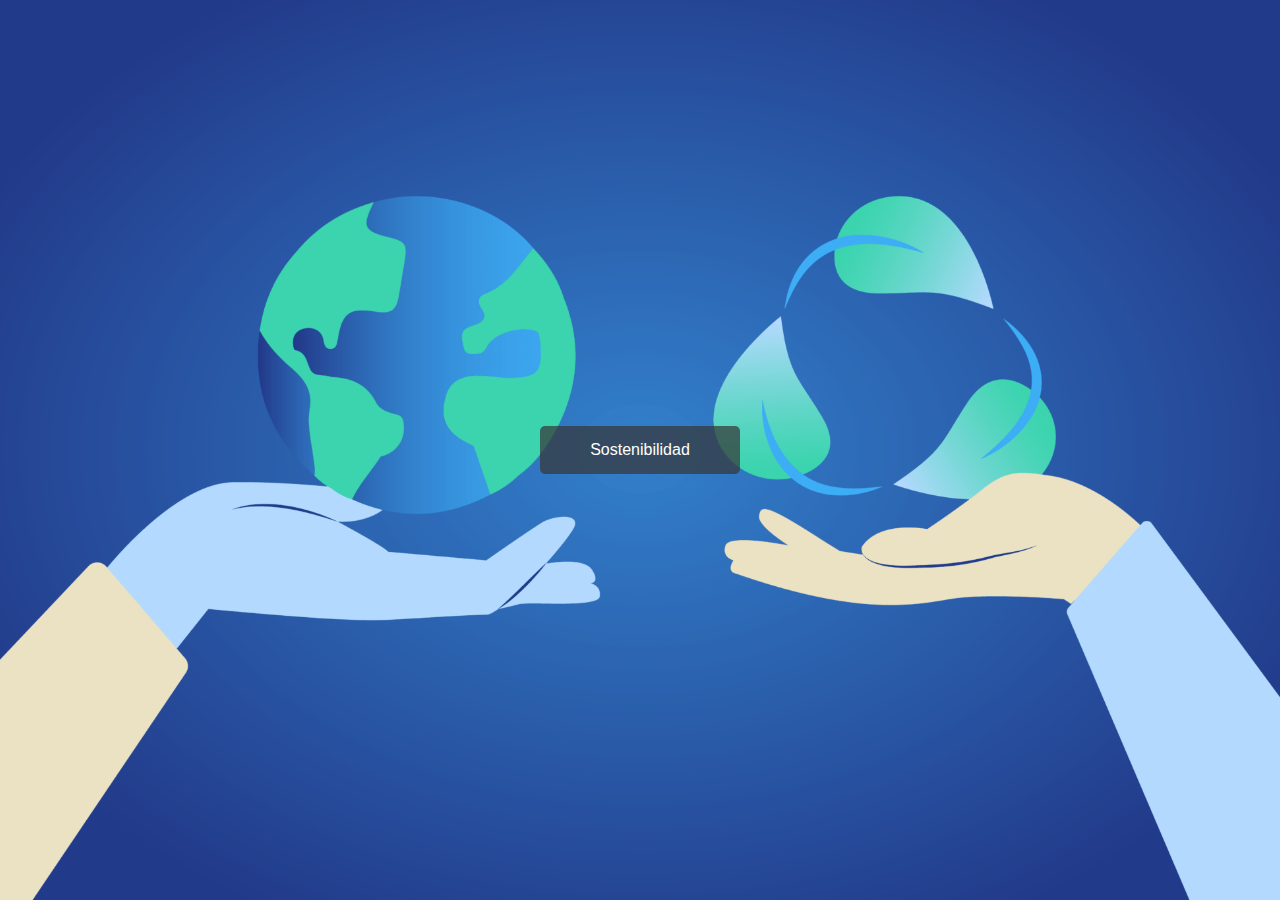
<file: index.html>
<!DOCTYPE html>
<html lang="es">
<head>
    <meta charset="UTF-8">
    <meta name="viewport" content="width=device-width, initial-scale=1.0">
    <title>Sostenibilidad</title>
    <link rel="stylesheet" href="./css/cssnuevo.css">
</head>
<body>
    <div class="container">
        <button onclick="window.location.href='sostenibilidad.html'">Sostenibilidad</button>
    </div>
</body>
</html>
</file>
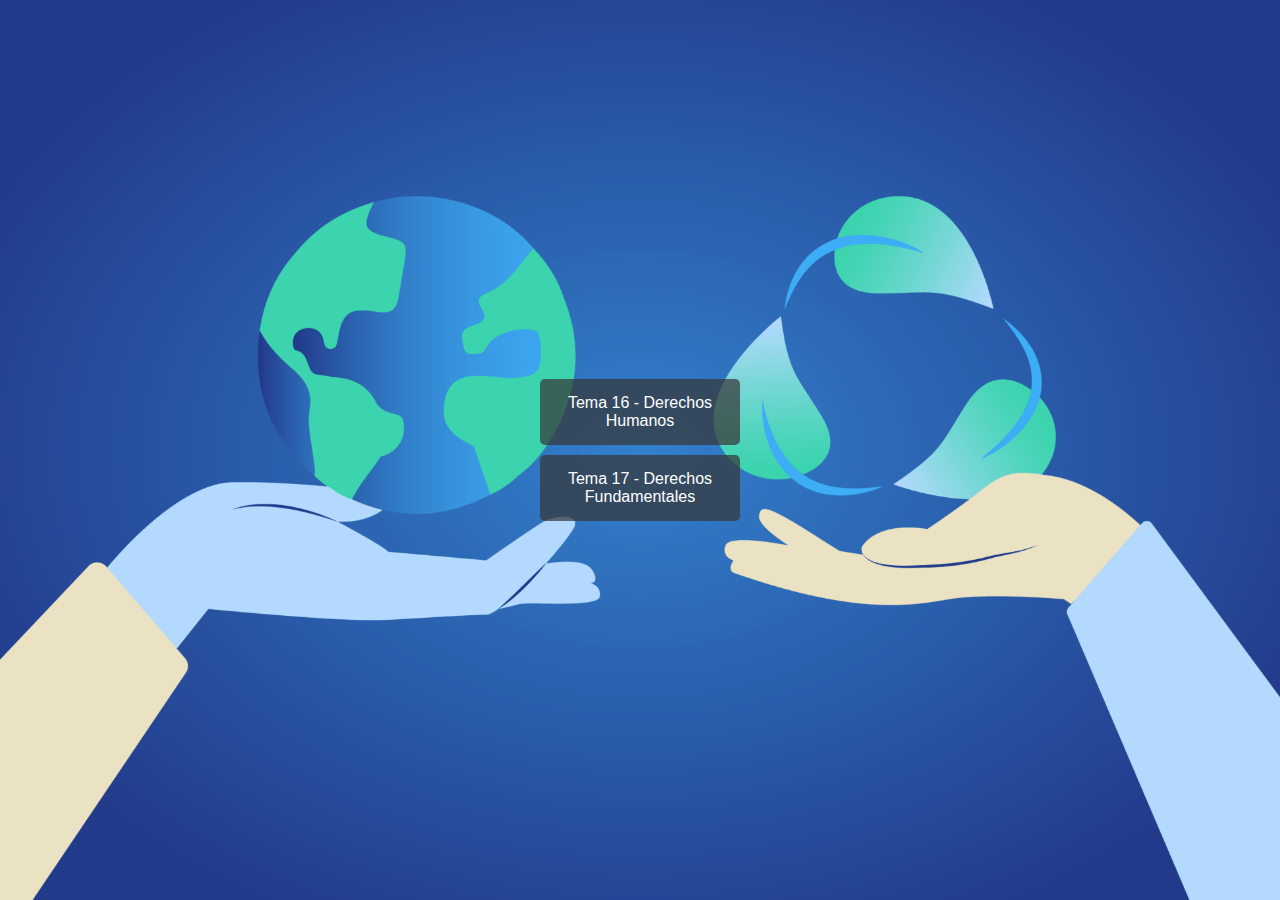
<file: fisiopatologia2.html>
<!DOCTYPE html>
<html lang="es">
<head>
    <meta charset="UTF-8">
    <meta name="viewport" content="width=device-width, initial-scale=1.0">
    <title>Fisiopatología</title>
    <link rel="stylesheet" href="./css/cssnuevo.css">
</head>
<body>
    <div class="container">
        <button onclick="window.location.href='tipotestalumnos10.html'">Tema 16 - Derechos Humanos</button>
        <button onclick="window.location.href='tipotestalumnos40.html'">Tema 17 - Derechos Fundamentales</button>        

    </div>
</body>
</html>
</file>
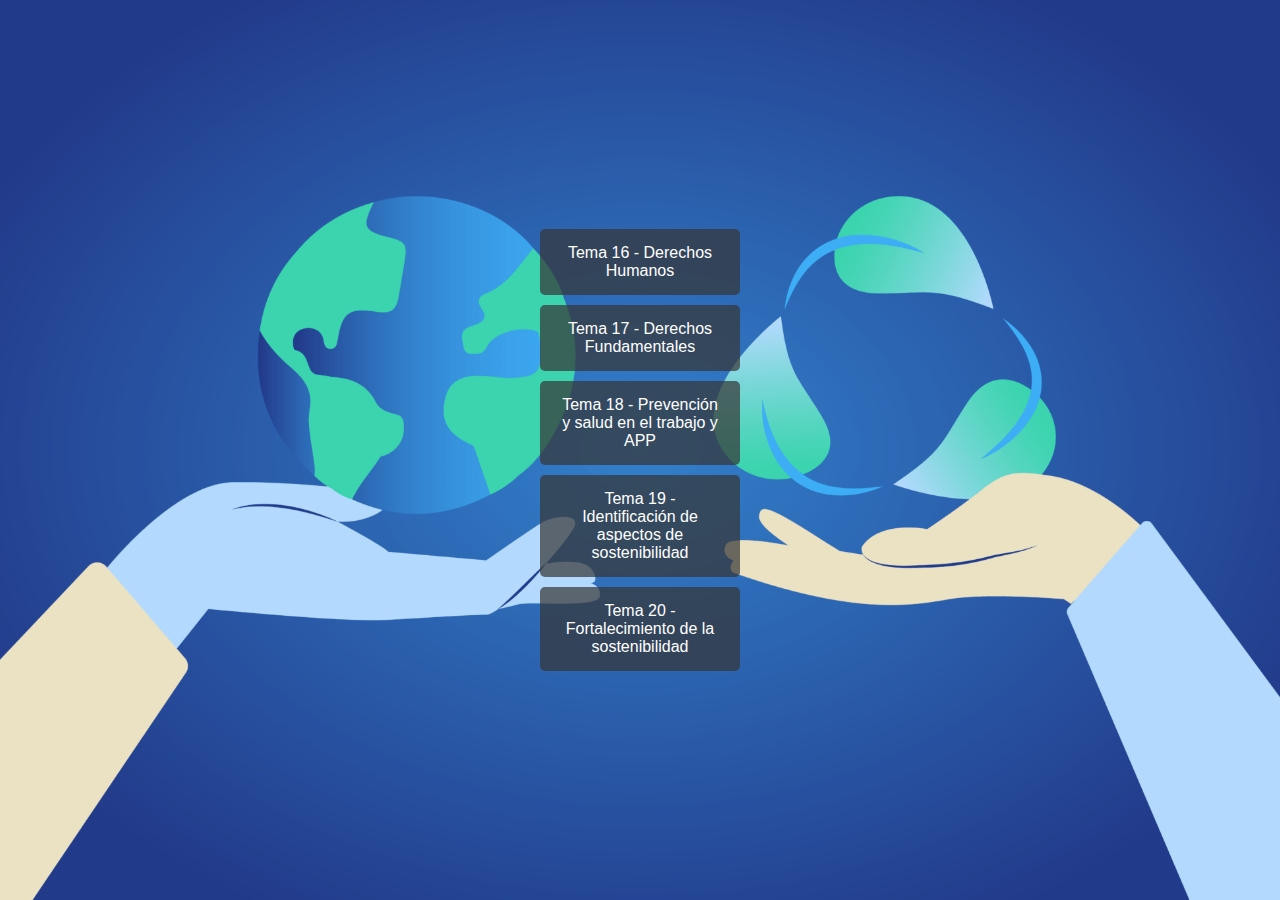
<file: sostenibilidad.html>
<!DOCTYPE html>
<html lang="es">
<head>
    <meta charset="UTF-8">
    <meta name="viewport" content="width=device-width, initial-scale=1.0">
    <title>Sostenibilidad</title>
    <link rel="stylesheet" href="./css/cssnuevo.css">
</head>
<body>
    <div class="container">
        <button onclick="window.location.href='T16.html'">Tema 16 - Derechos Humanos</button>
        <button onclick="window.location.href='T17.html'">Tema 17 - Derechos Fundamentales</button>        
        <button onclick="window.location.href='T18.html'">Tema 18 - Prevención y salud en el trabajo y APP</button> 
        <button onclick="window.location.href='T19.html'">Tema 19 - Identificación de aspectos de sostenibilidad</button> 
        <button onclick="window.location.href='T20.html'">Tema 20 - Fortalecimiento de la sostenibilidad</button> 

    </div>
</body>
</html>
</file>
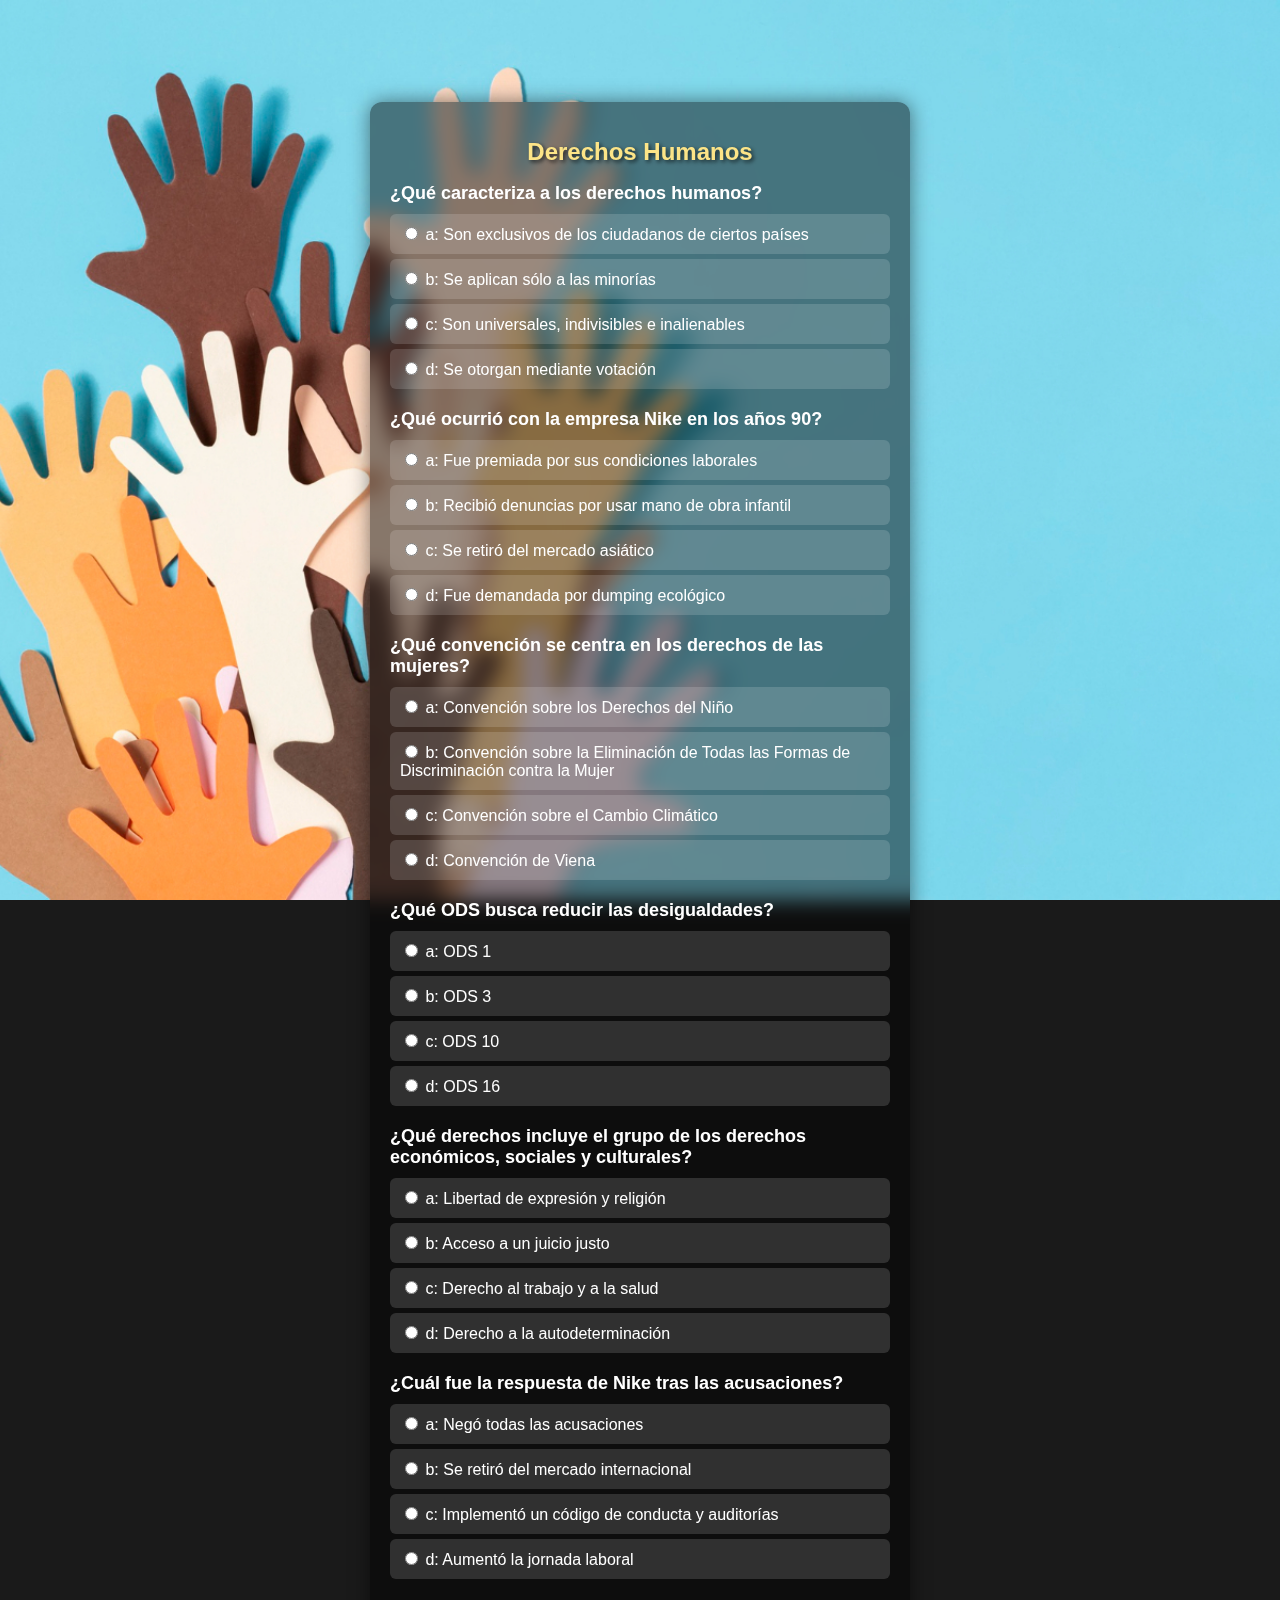
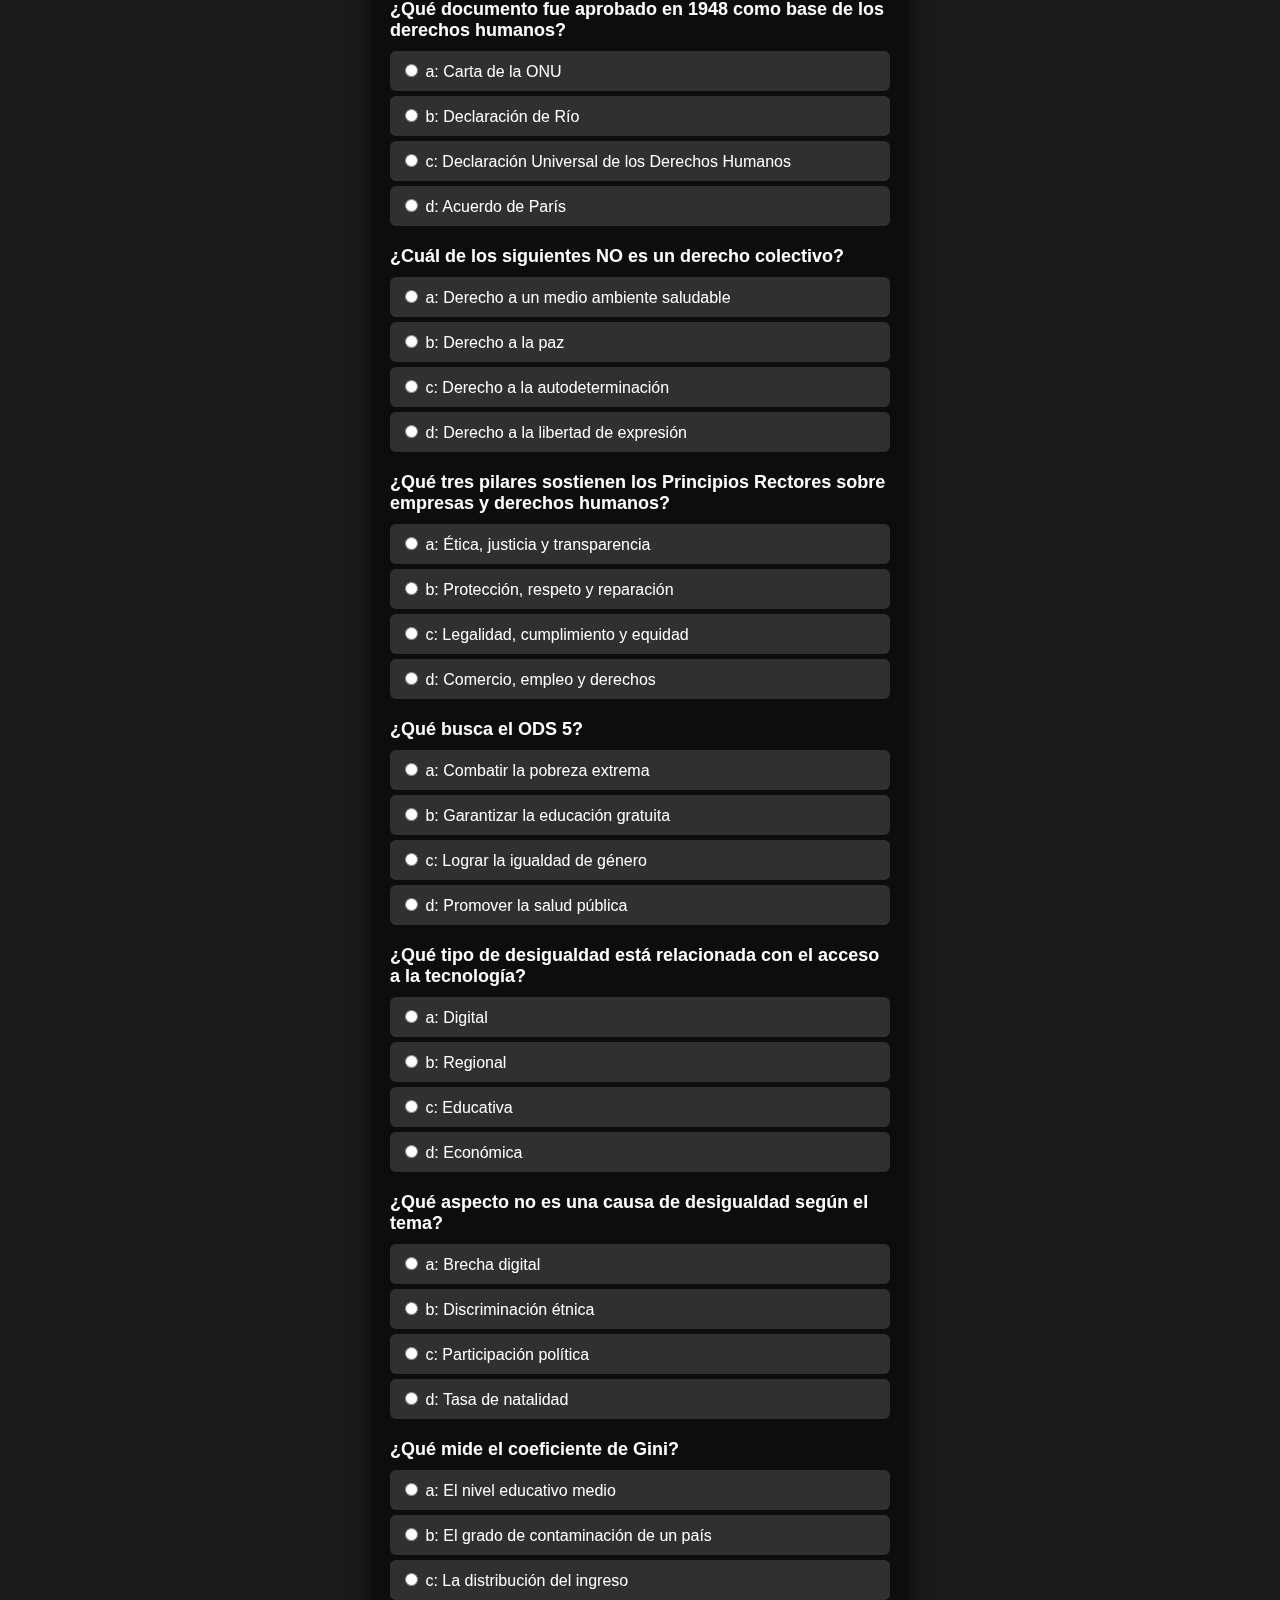
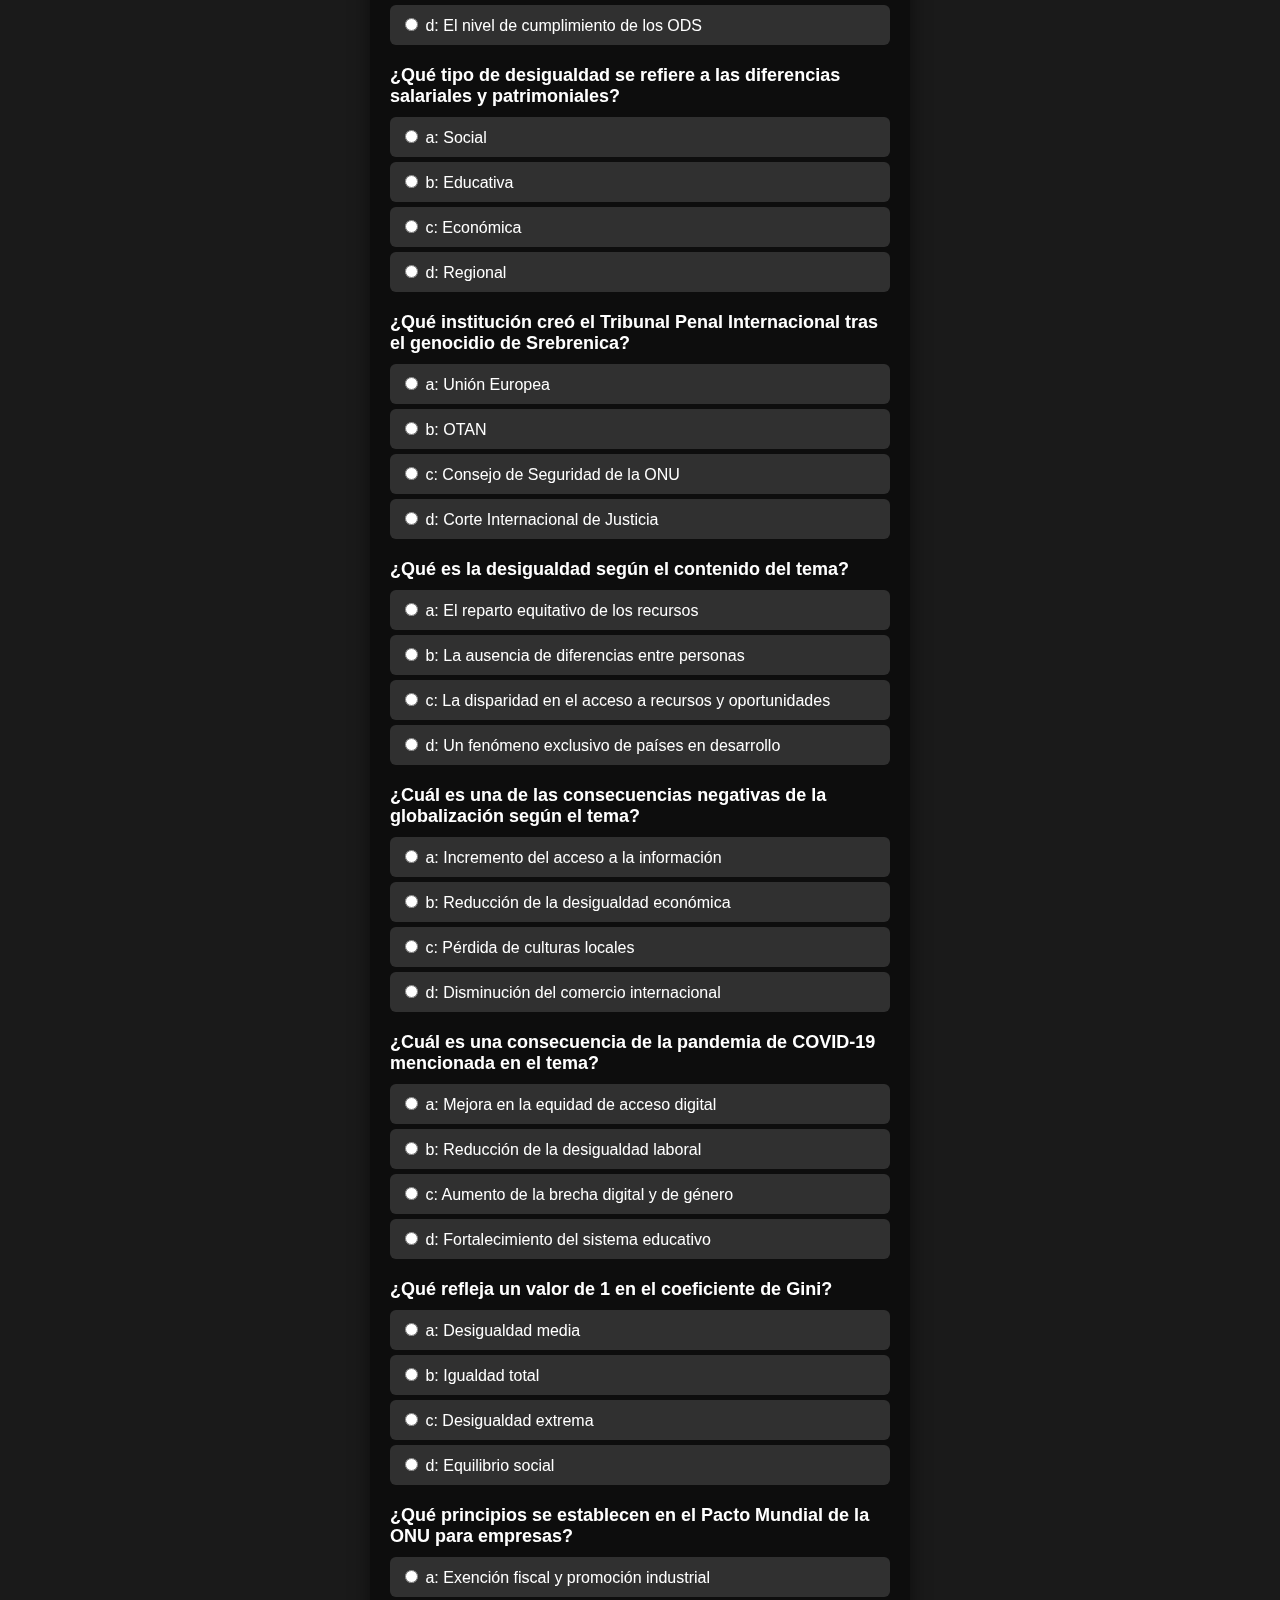
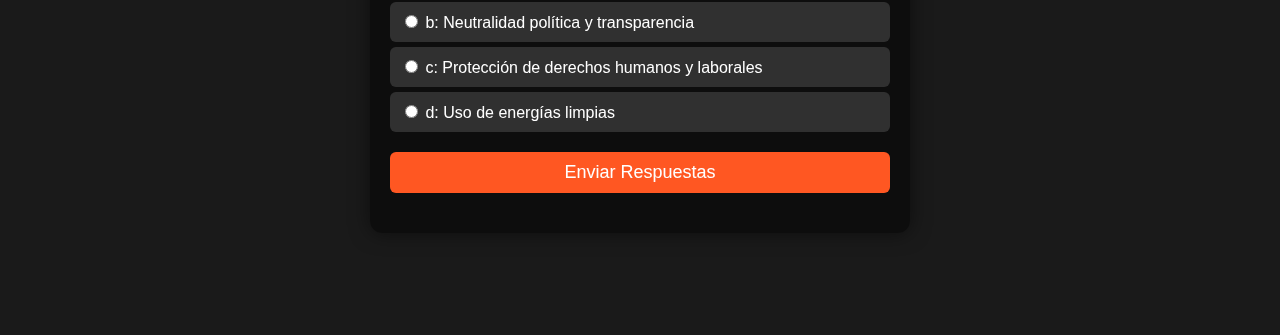
<file: T16.html>
<!DOCTYPE html>
<html lang="es">
<head>
    <meta charset="UTF-8">
    <meta name="viewport" content="width=device-width, initial-scale=1.0">
    <title>Derechos Humanos</title>
    <link rel="stylesheet" href="./css/stylesquizz.css">
</head>
<body>
    <div id="quiz-container">
        <h1>Derechos Humanos</h1>
        <div id="quiz"></div>
        <button id="submit">Enviar Respuestas</button>
        <div id="result" style="opacity: 0;"></div>
    </div>
    <script src="./js/T16.js"></script>
</body>
</html>
</file>
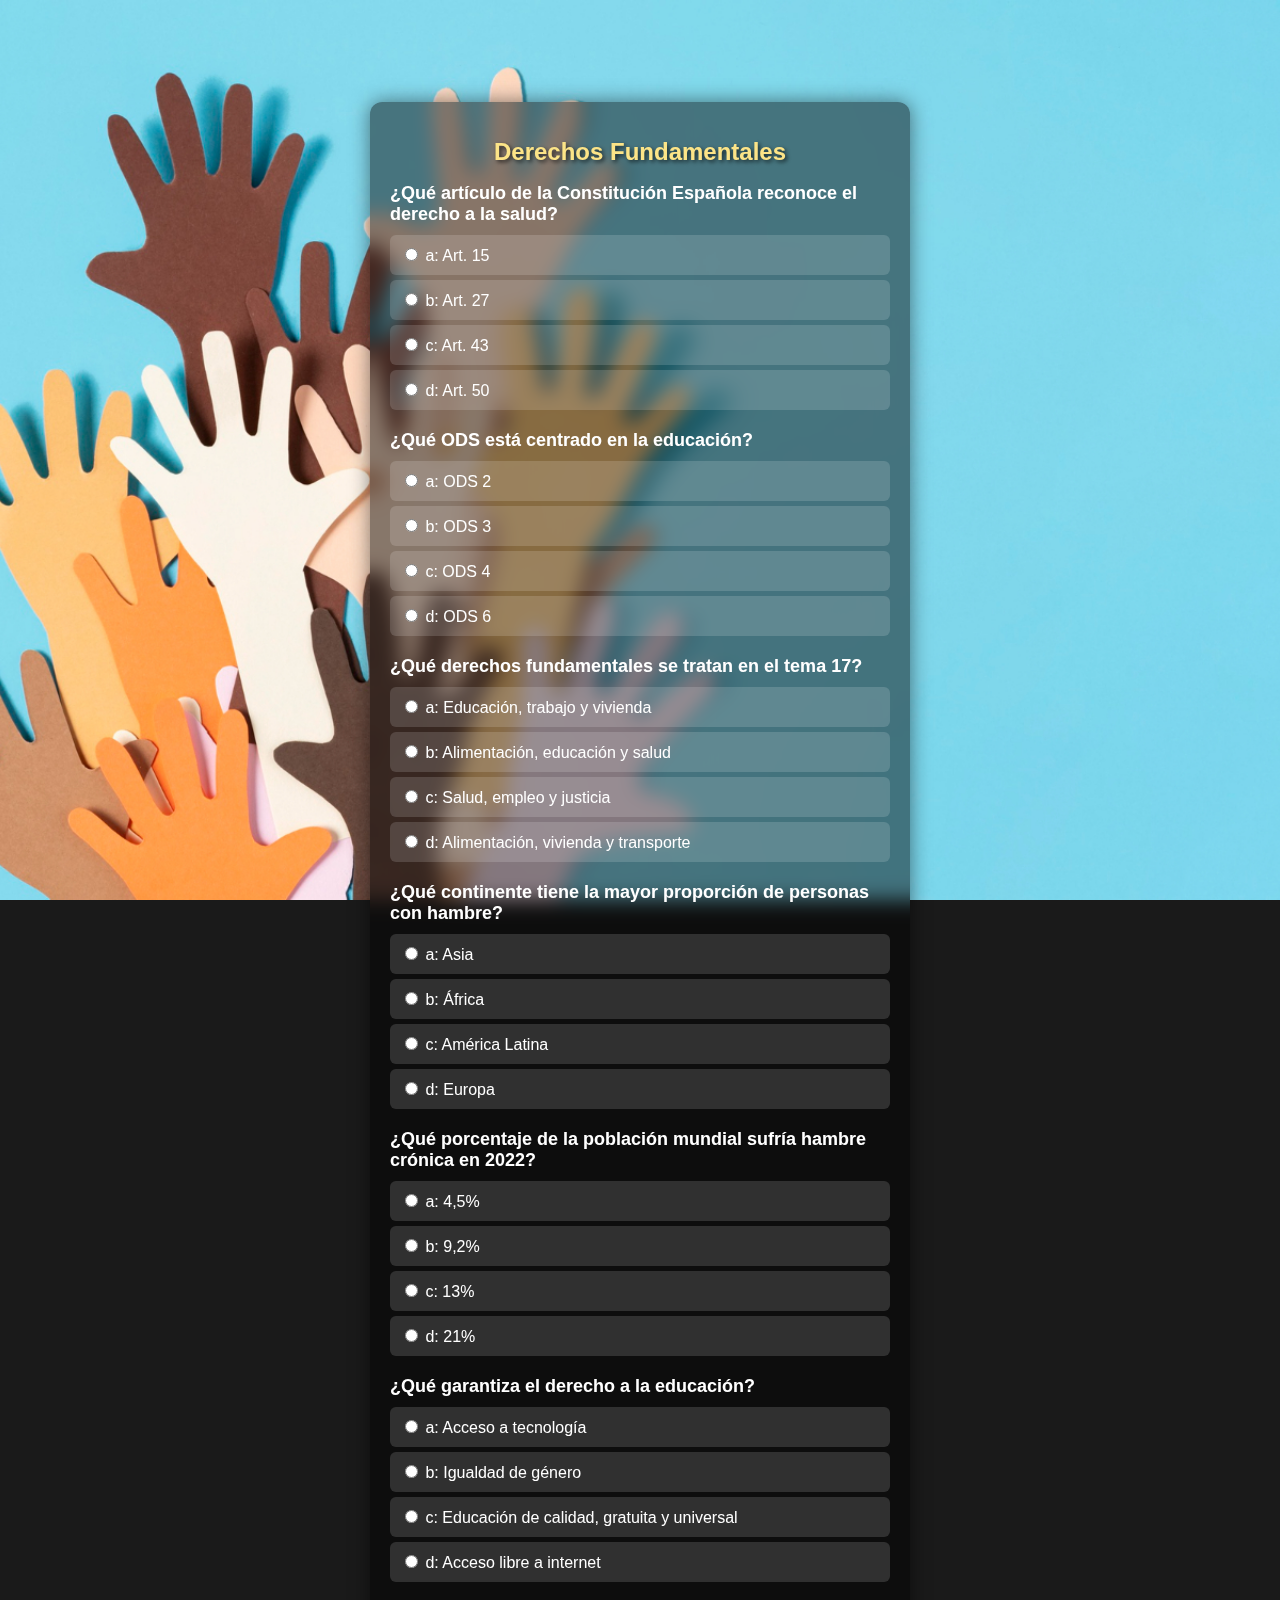
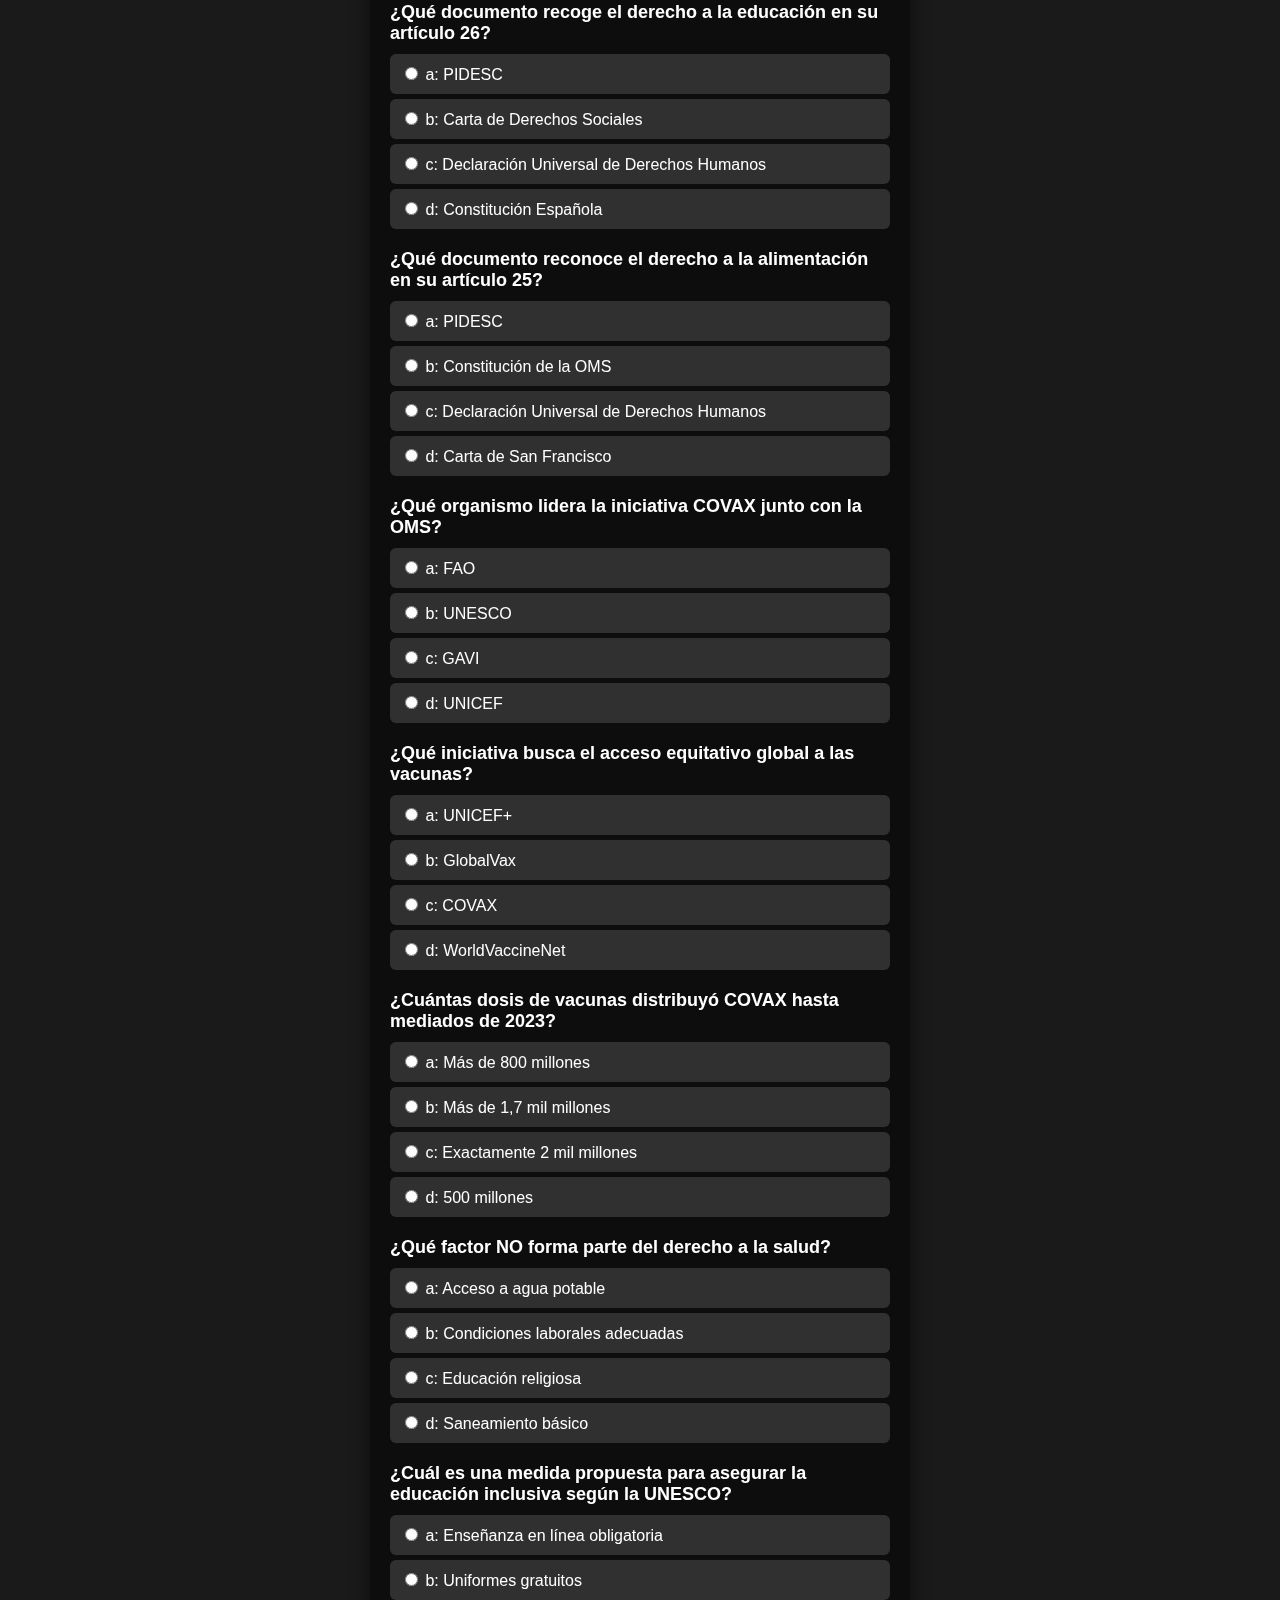
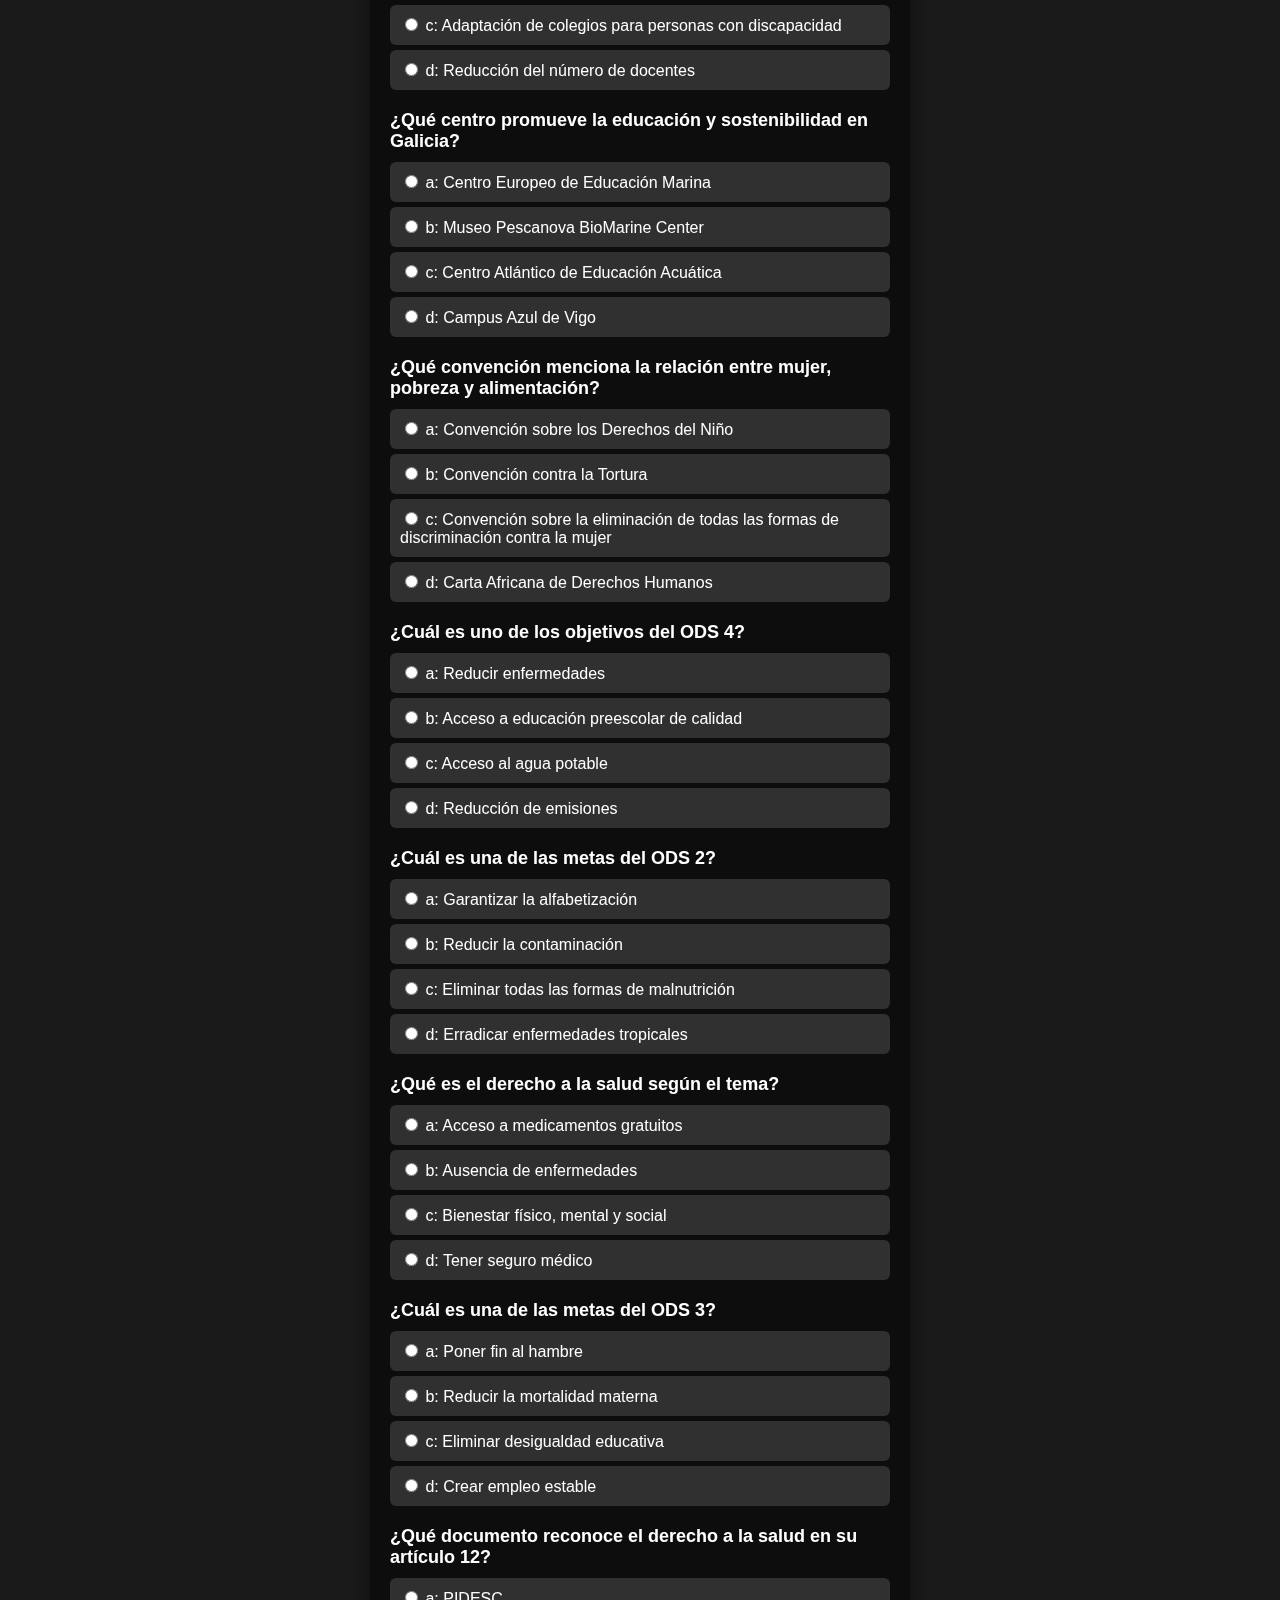
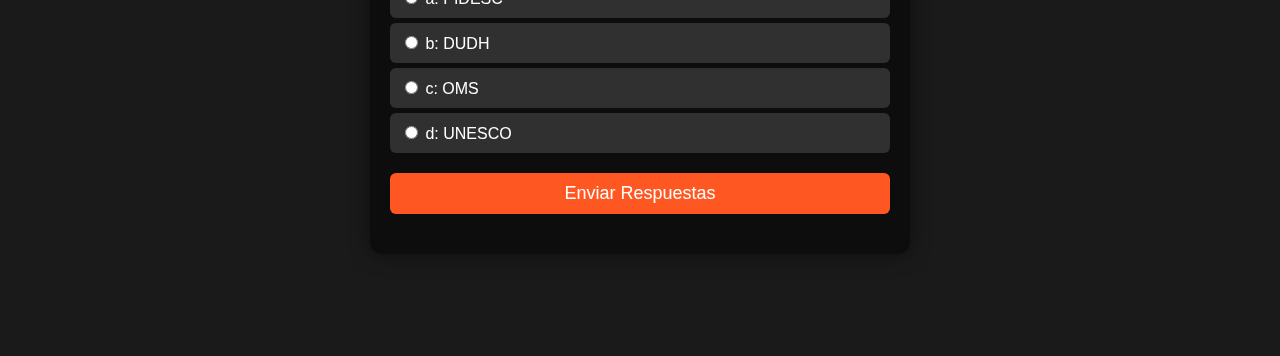
<file: T17.html>
<!DOCTYPE html>
<html lang="es">
<head>
    <meta charset="UTF-8">
    <meta name="viewport" content="width=device-width, initial-scale=1.0">
    <title>Derechos Fundamentales</title>
    <link rel="stylesheet" href="./css/stylesquizz.css">
</head>
<body>
    <div id="quiz-container">
        <h1>Derechos Fundamentales</h1>
        <div id="quiz"></div>
        <button id="submit">Enviar Respuestas</button>
        <div id="result" style="opacity: 0;"></div>
    </div>
    <script src="./js/T17.js"></script>
</body>
</html>
</file>
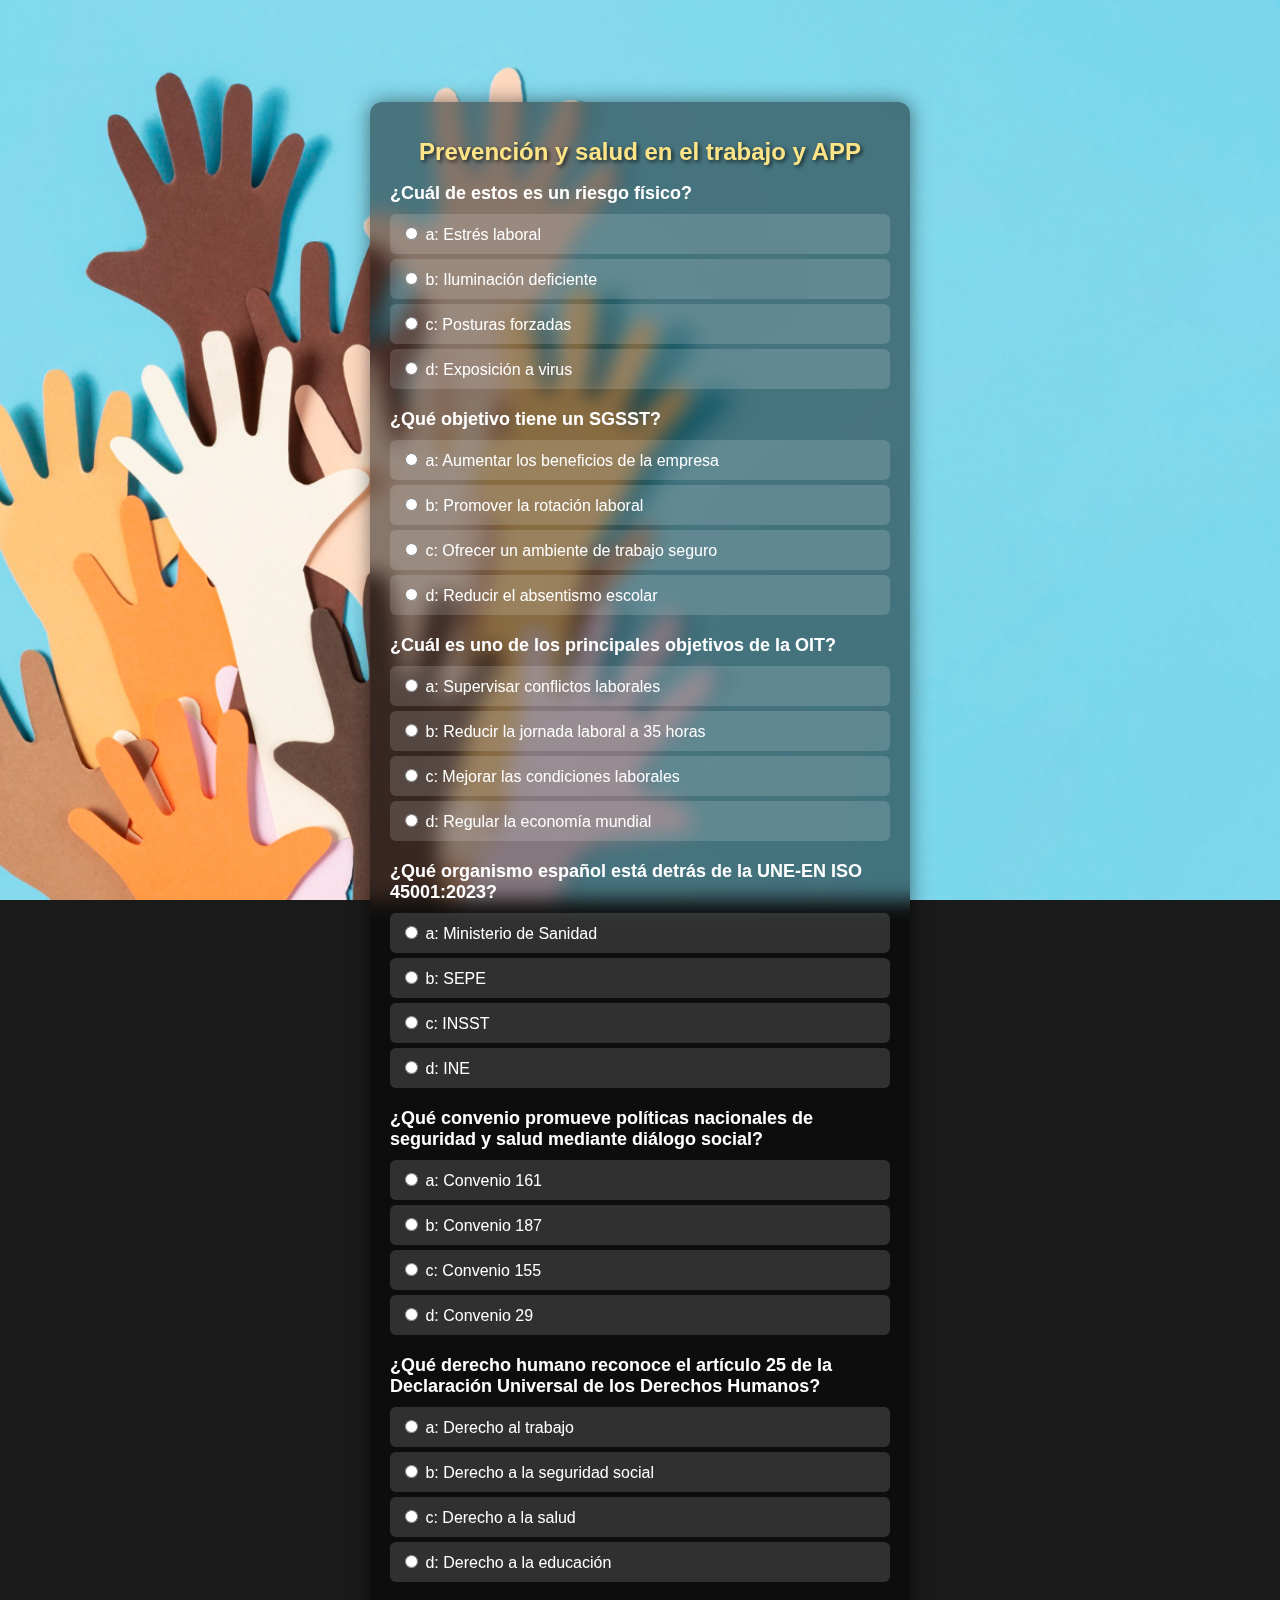
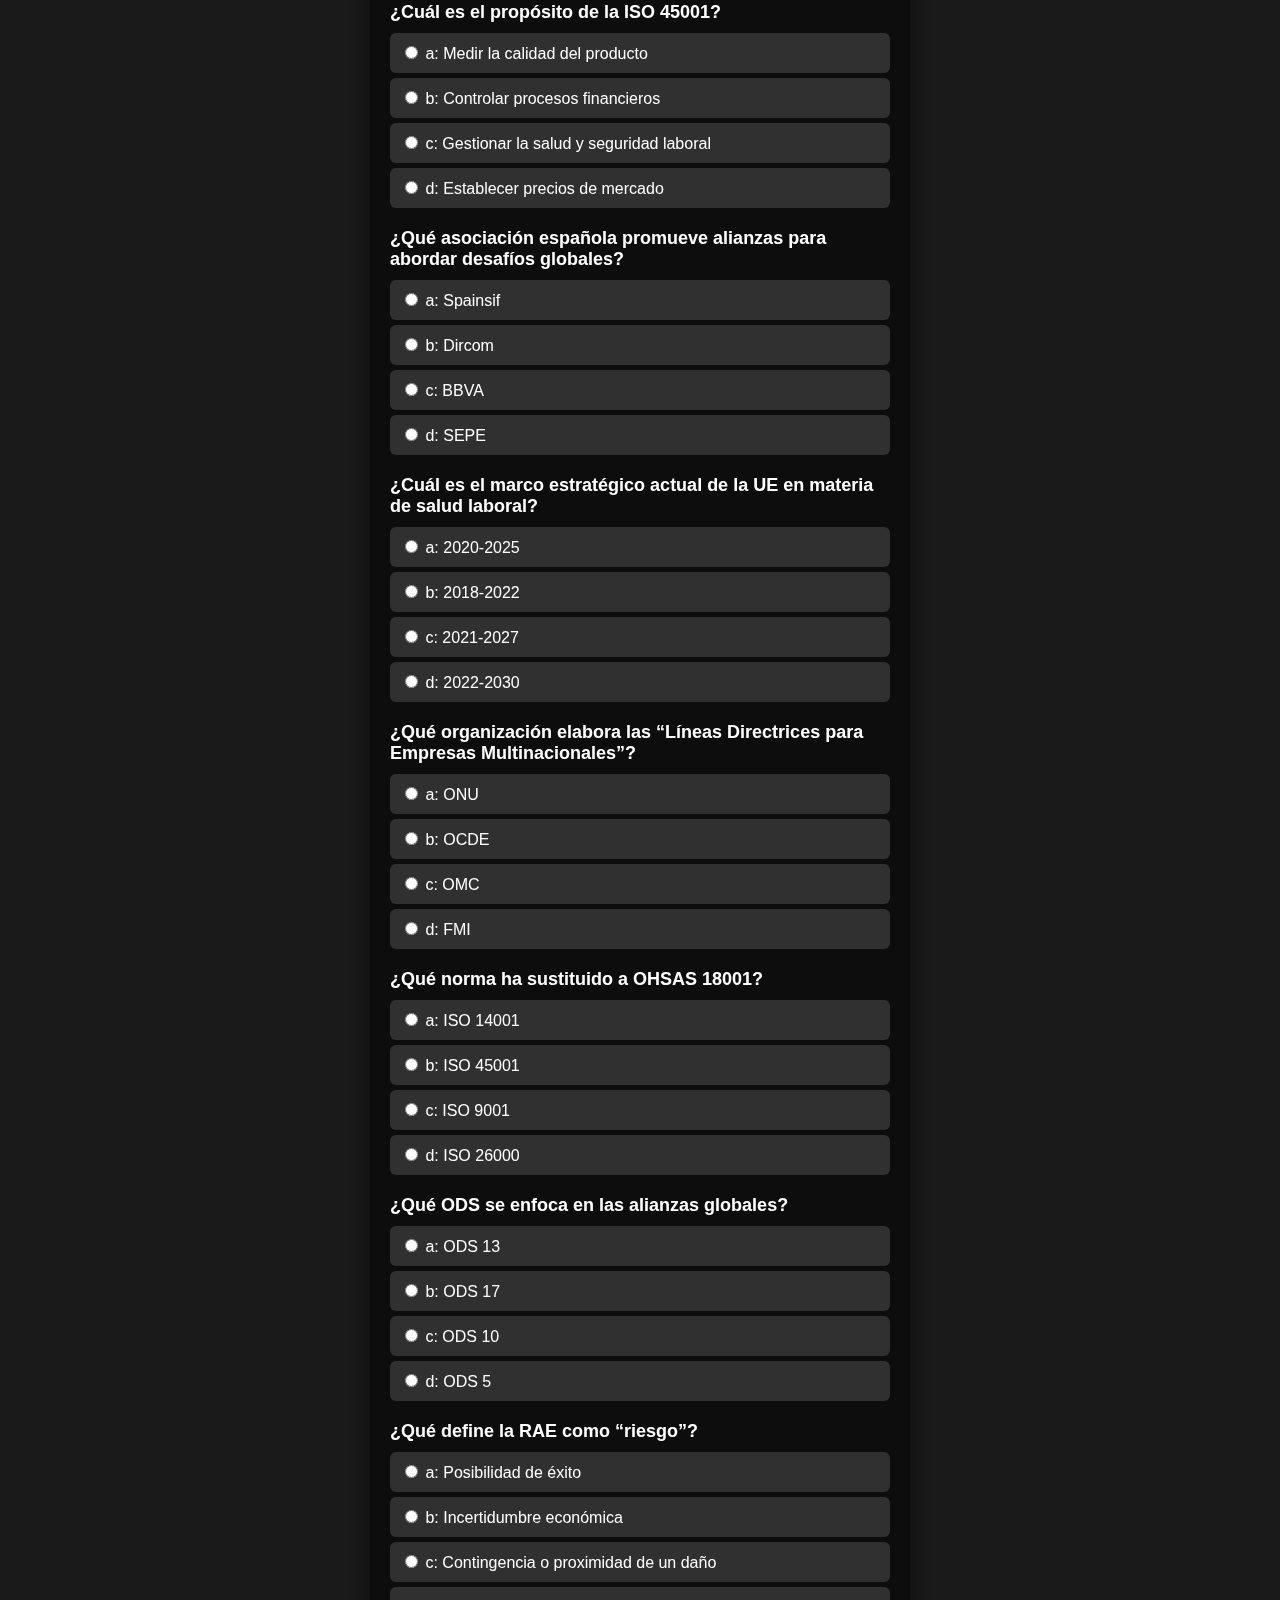
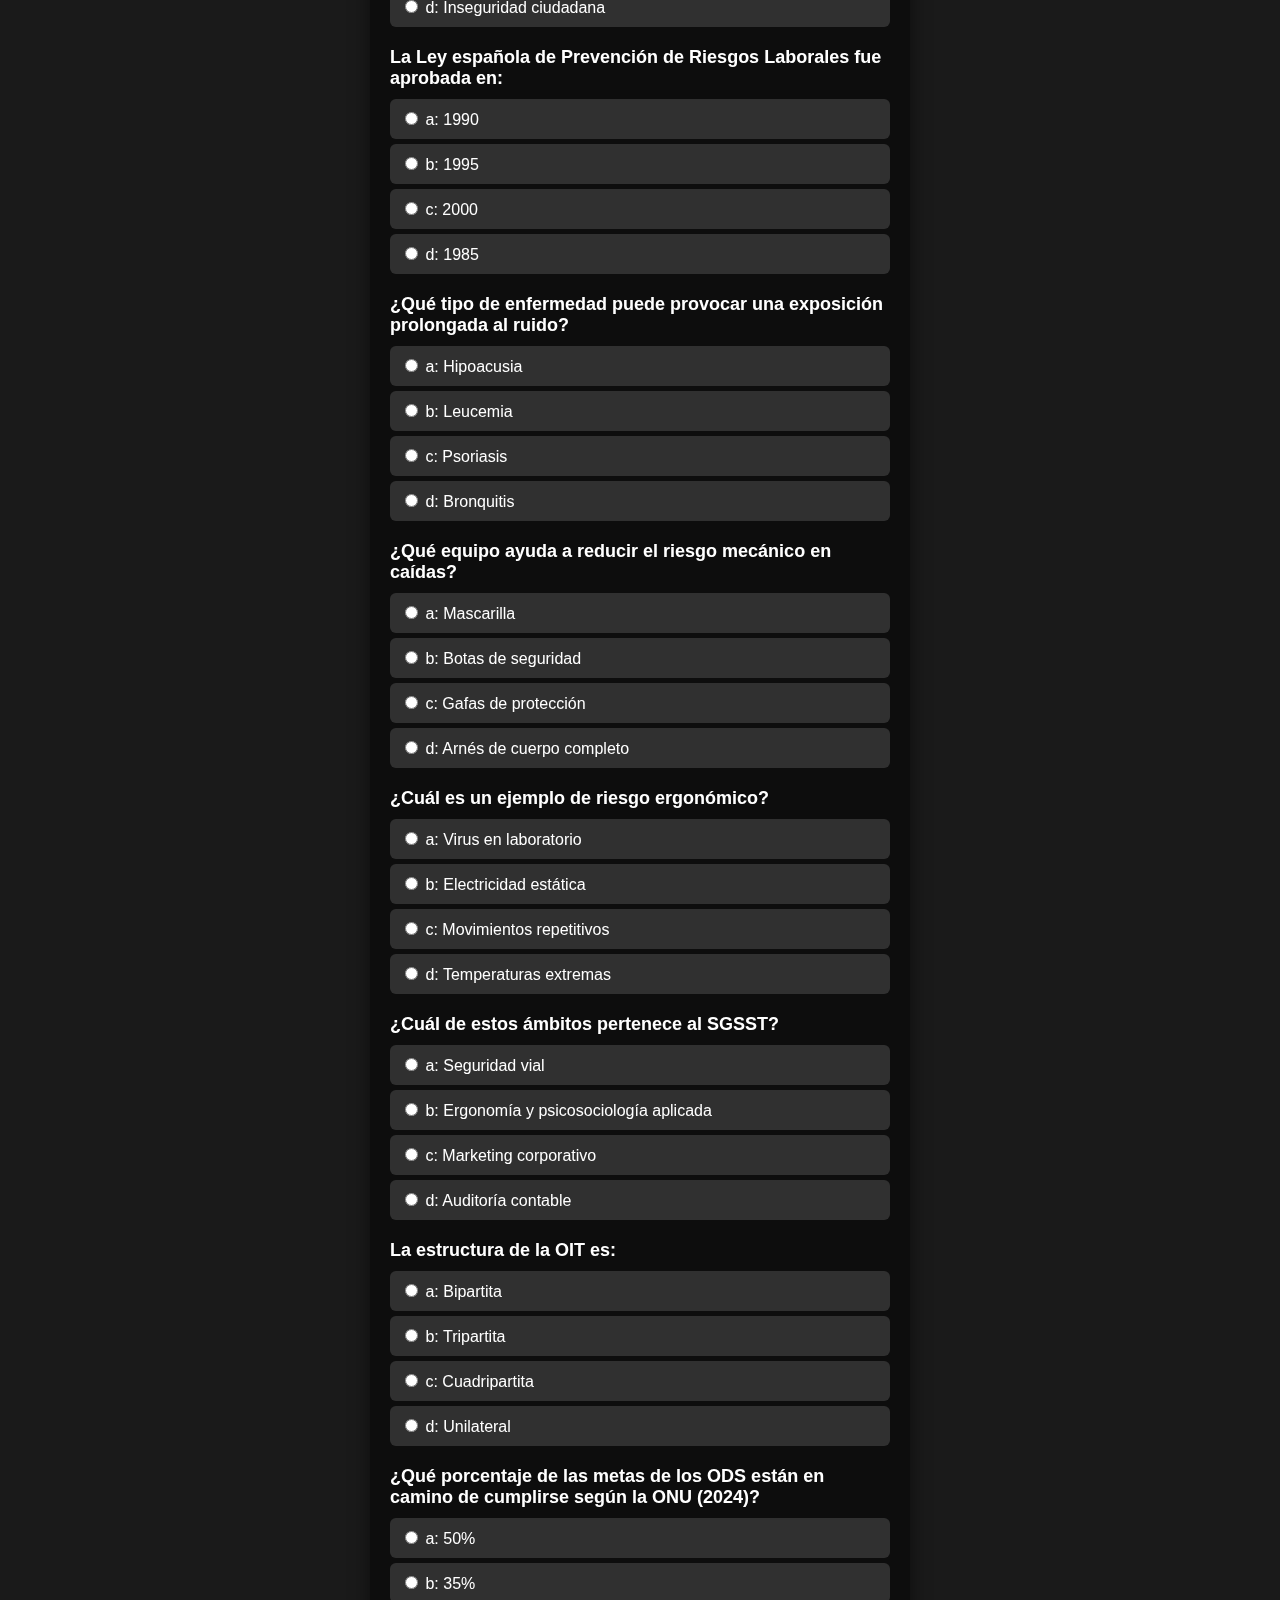
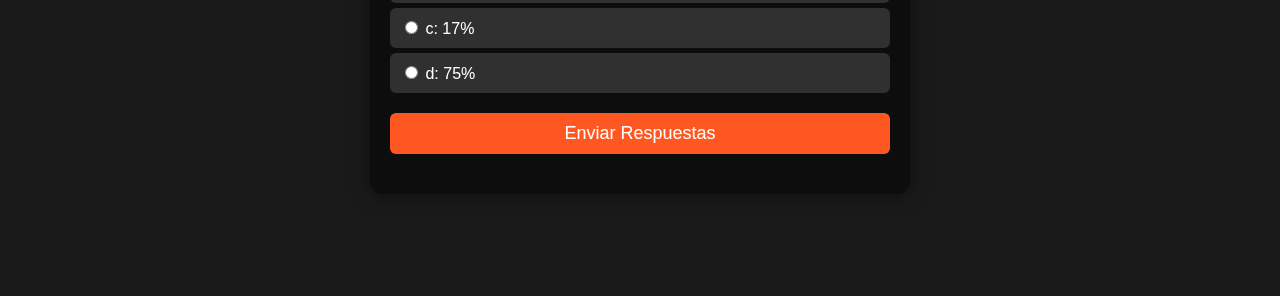
<file: T18.html>
<!DOCTYPE html>
<html lang="es">
<head>
    <meta charset="UTF-8">
    <meta name="viewport" content="width=device-width, initial-scale=1.0">
    <title>Derechos Fundamentales</title>
    <link rel="stylesheet" href="./css/stylesquizz.css">
</head>
<body>
    <div id="quiz-container">
        <h1>Prevención y salud en el trabajo y APP</h1>
        <div id="quiz"></div>
        <button id="submit">Enviar Respuestas</button>
        <div id="result" style="opacity: 0;"></div>
    </div>
    <script src="./js/T18.js"></script>
</body>
</html>
</file>
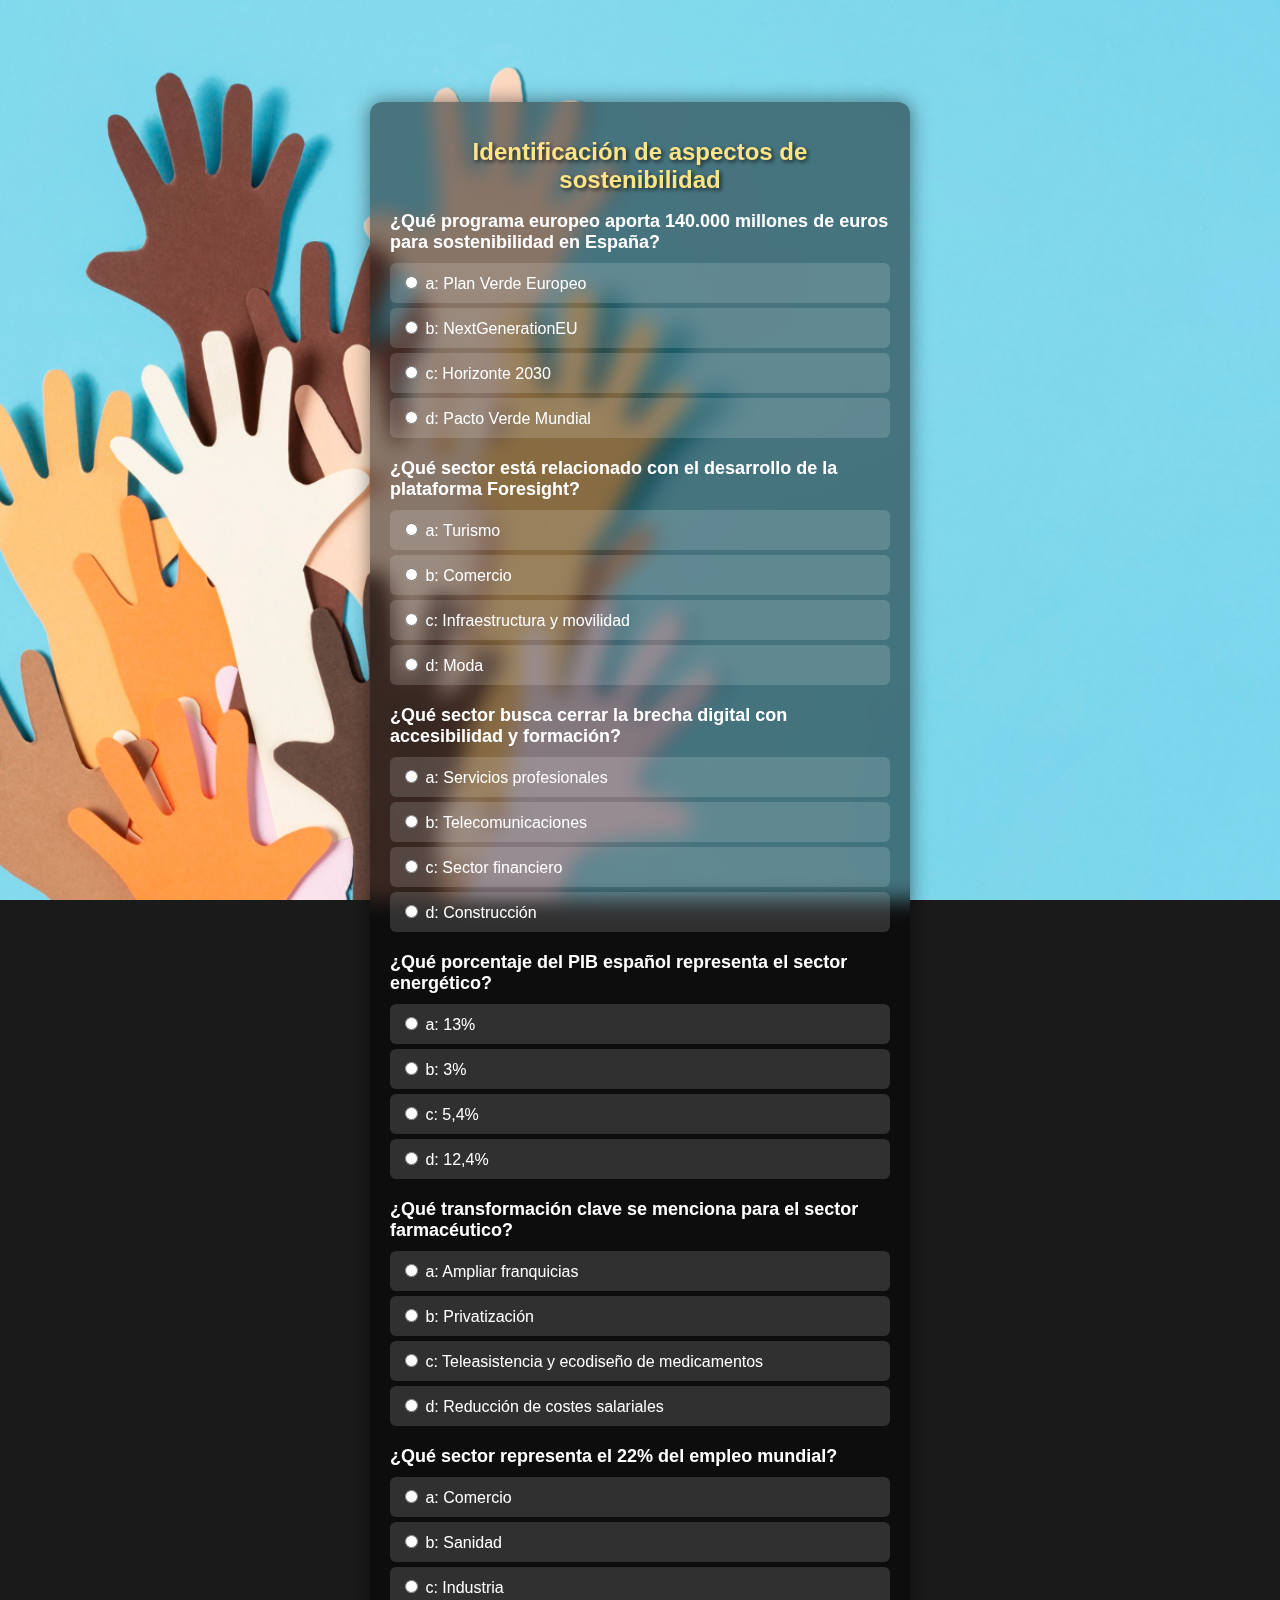
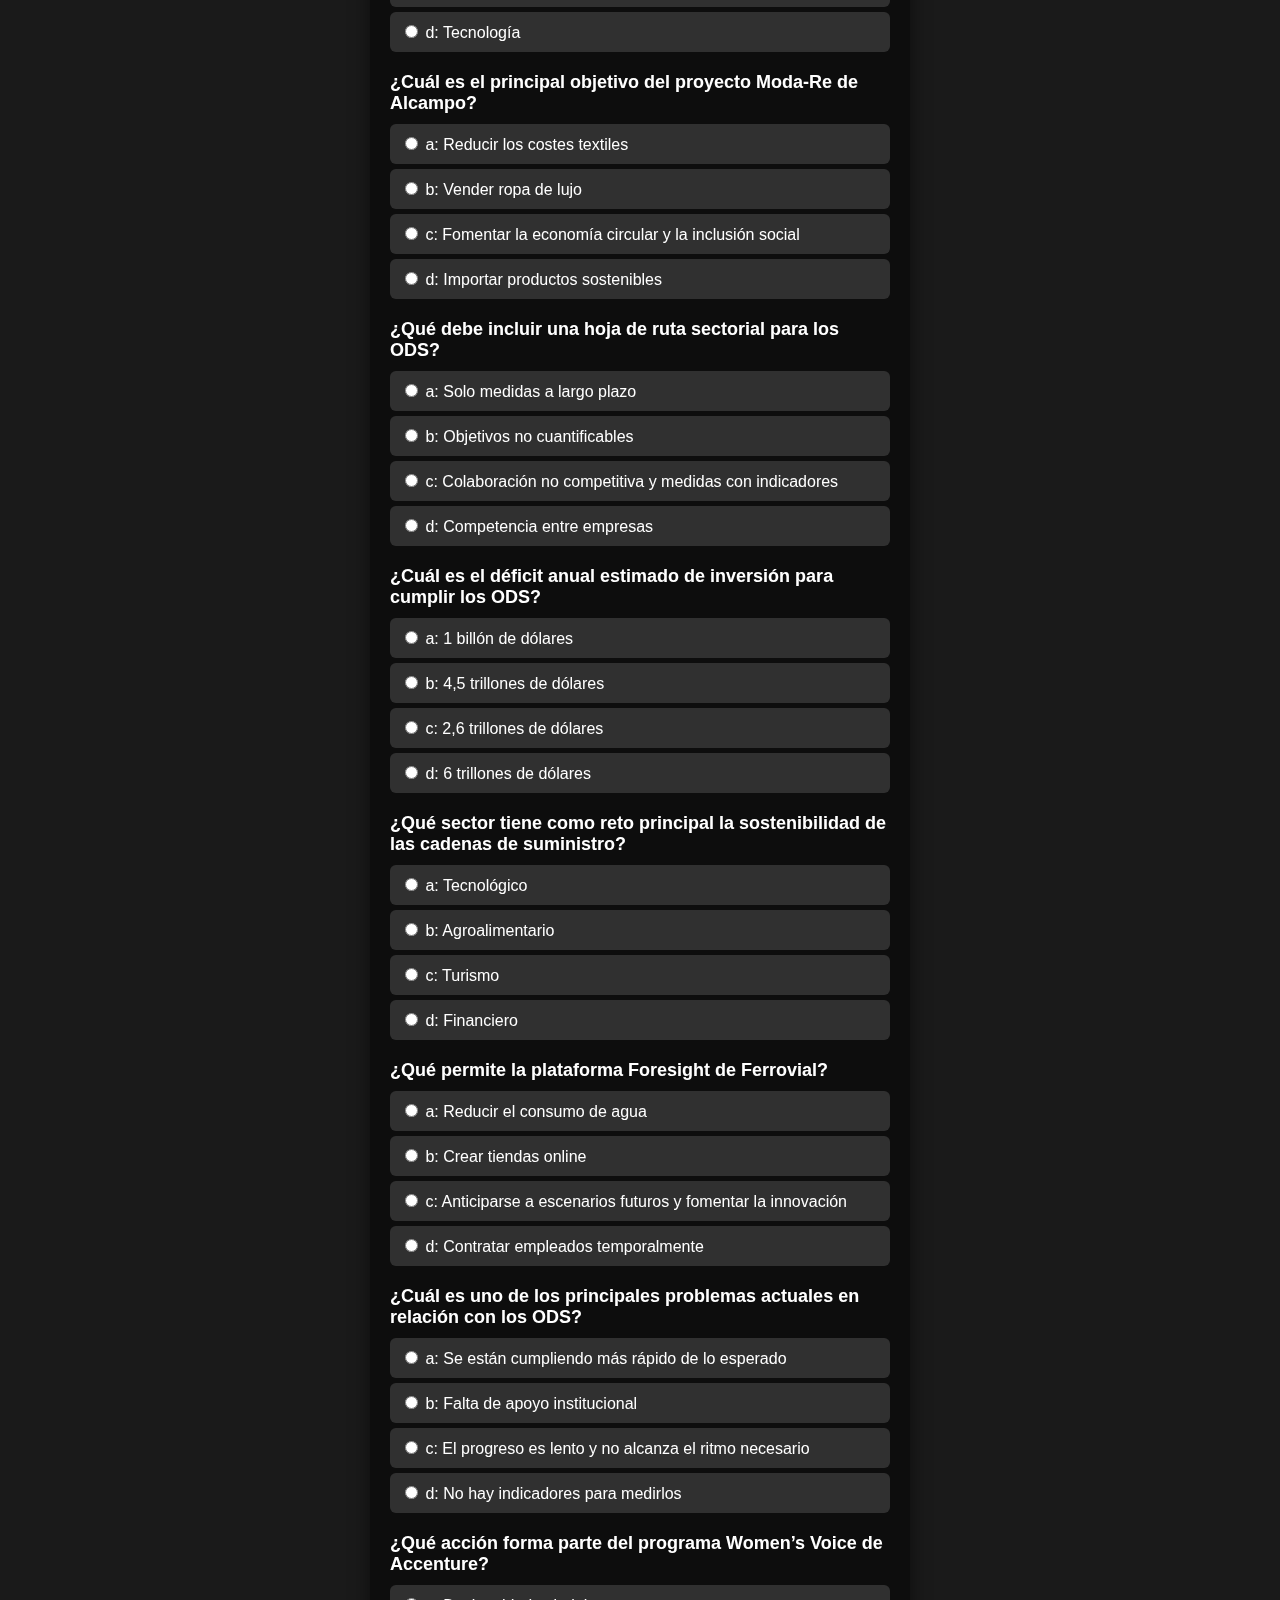
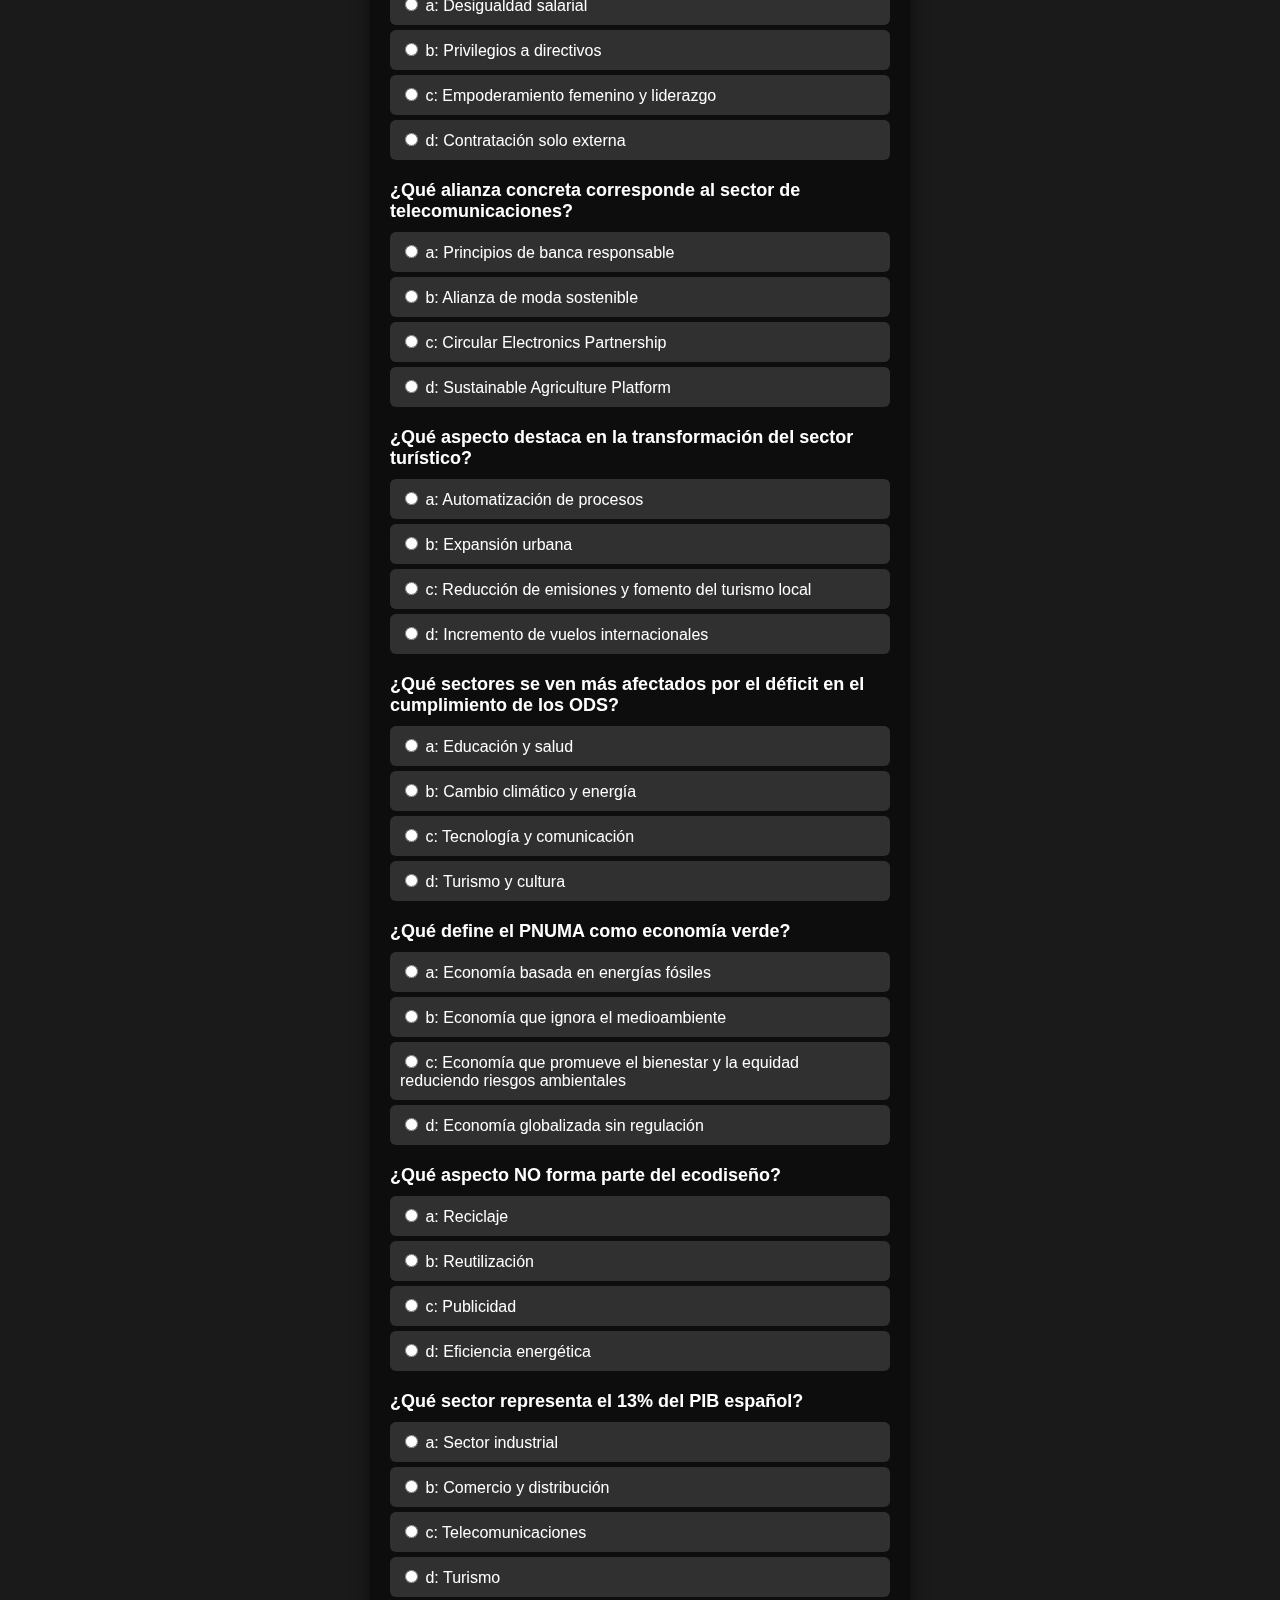
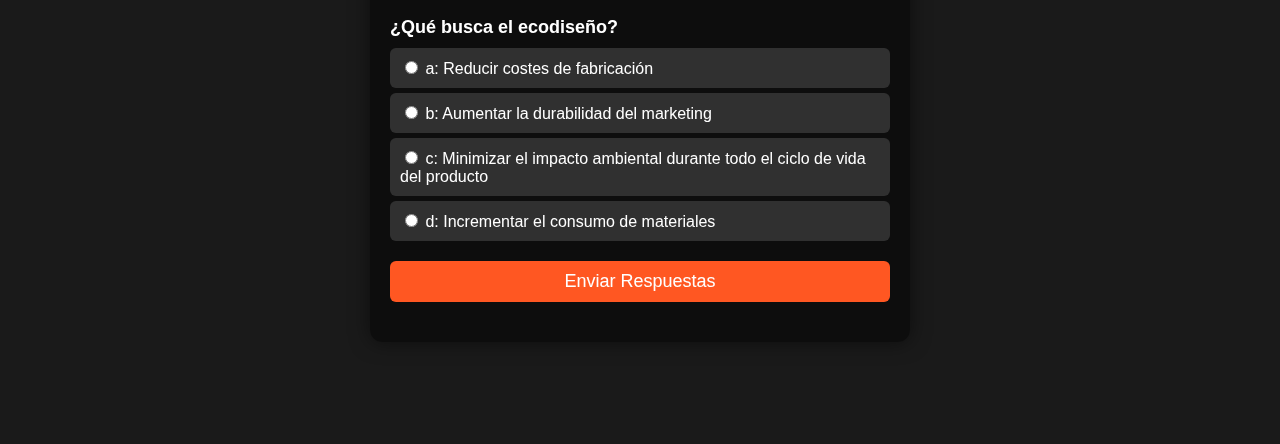
<file: T19.html>
<!DOCTYPE html>
<html lang="es">
<head>
    <meta charset="UTF-8">
    <meta name="viewport" content="width=device-width, initial-scale=1.0">
    <title>Identificación de aspectos de sostenibilidad</title>
    <link rel="stylesheet" href="./css/stylesquizz.css">
</head>
<body>
    <div id="quiz-container">
        <h1>Identificación de aspectos de sostenibilidad</h1>
        <div id="quiz"></div>
        <button id="submit">Enviar Respuestas</button>
        <div id="result" style="opacity: 0;"></div>
    </div>
    <script src="./js/T19.js"></script>
</body>
</html>
</file>
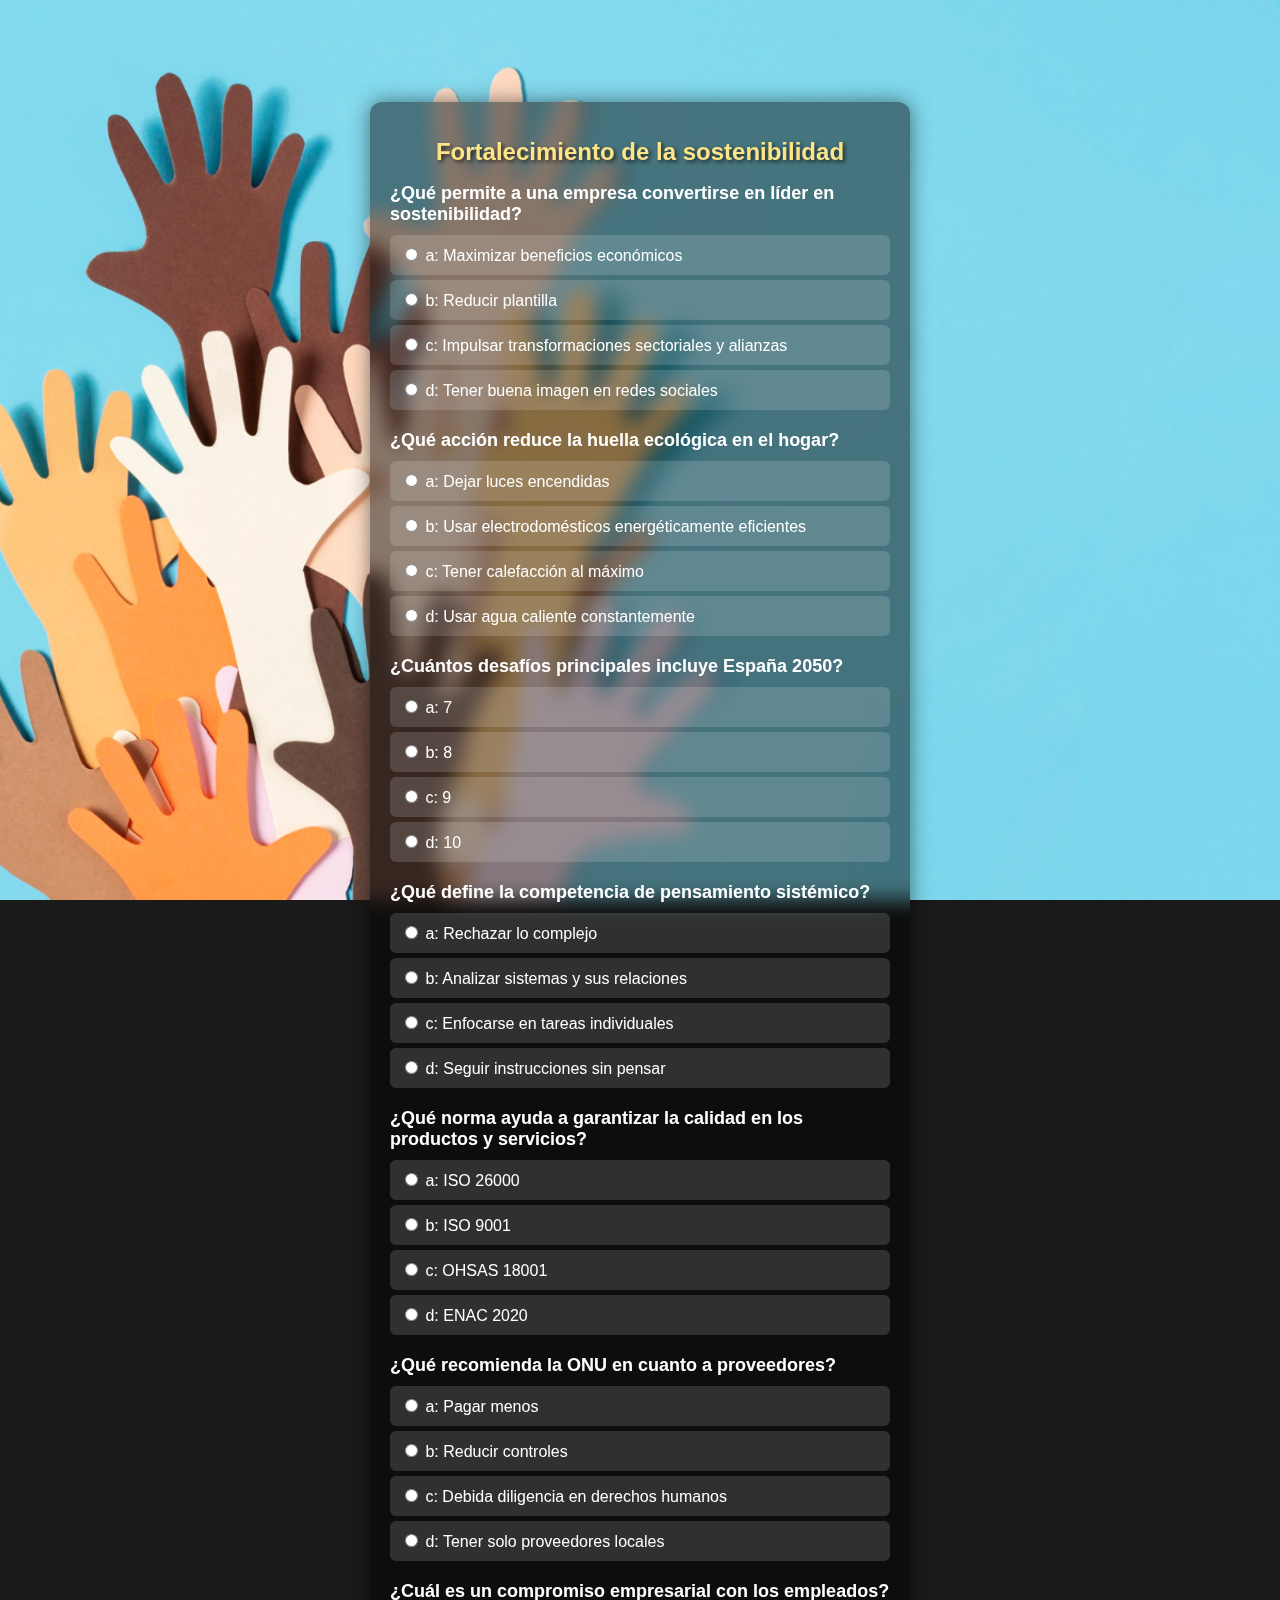
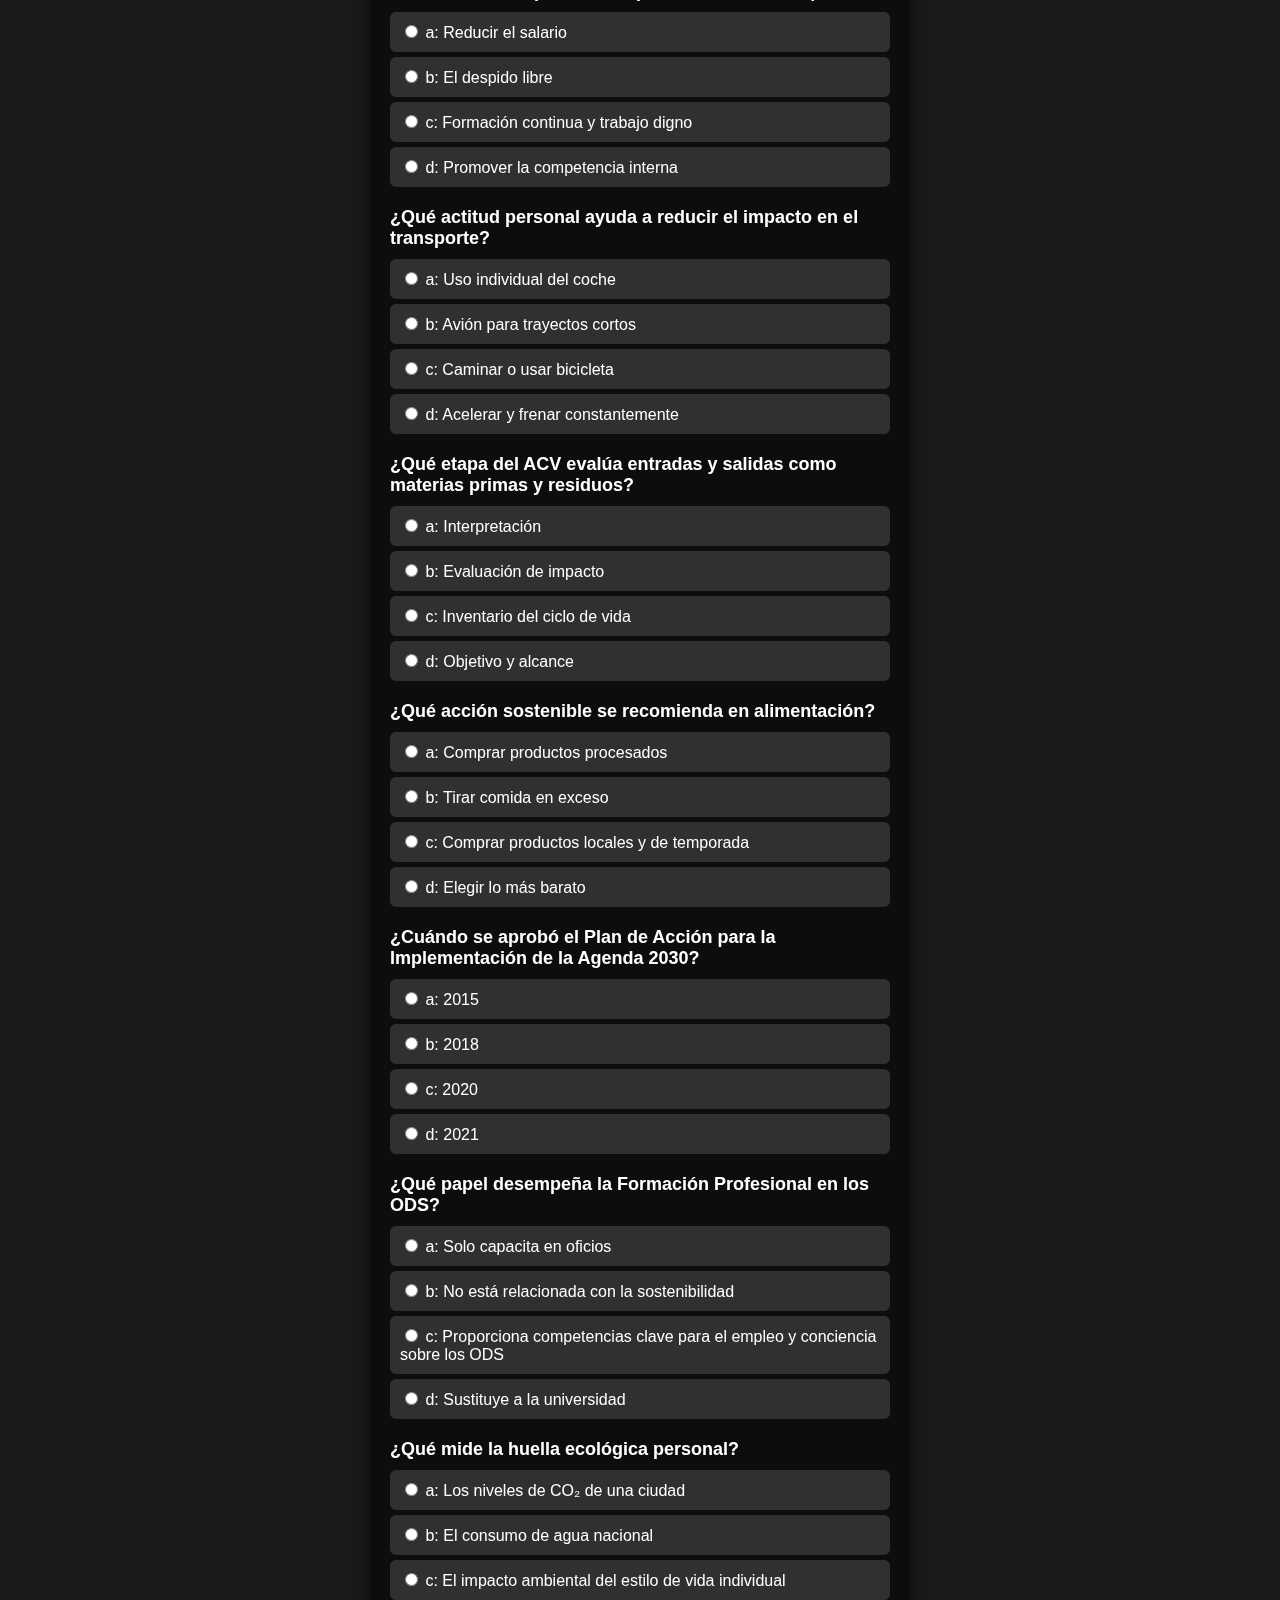
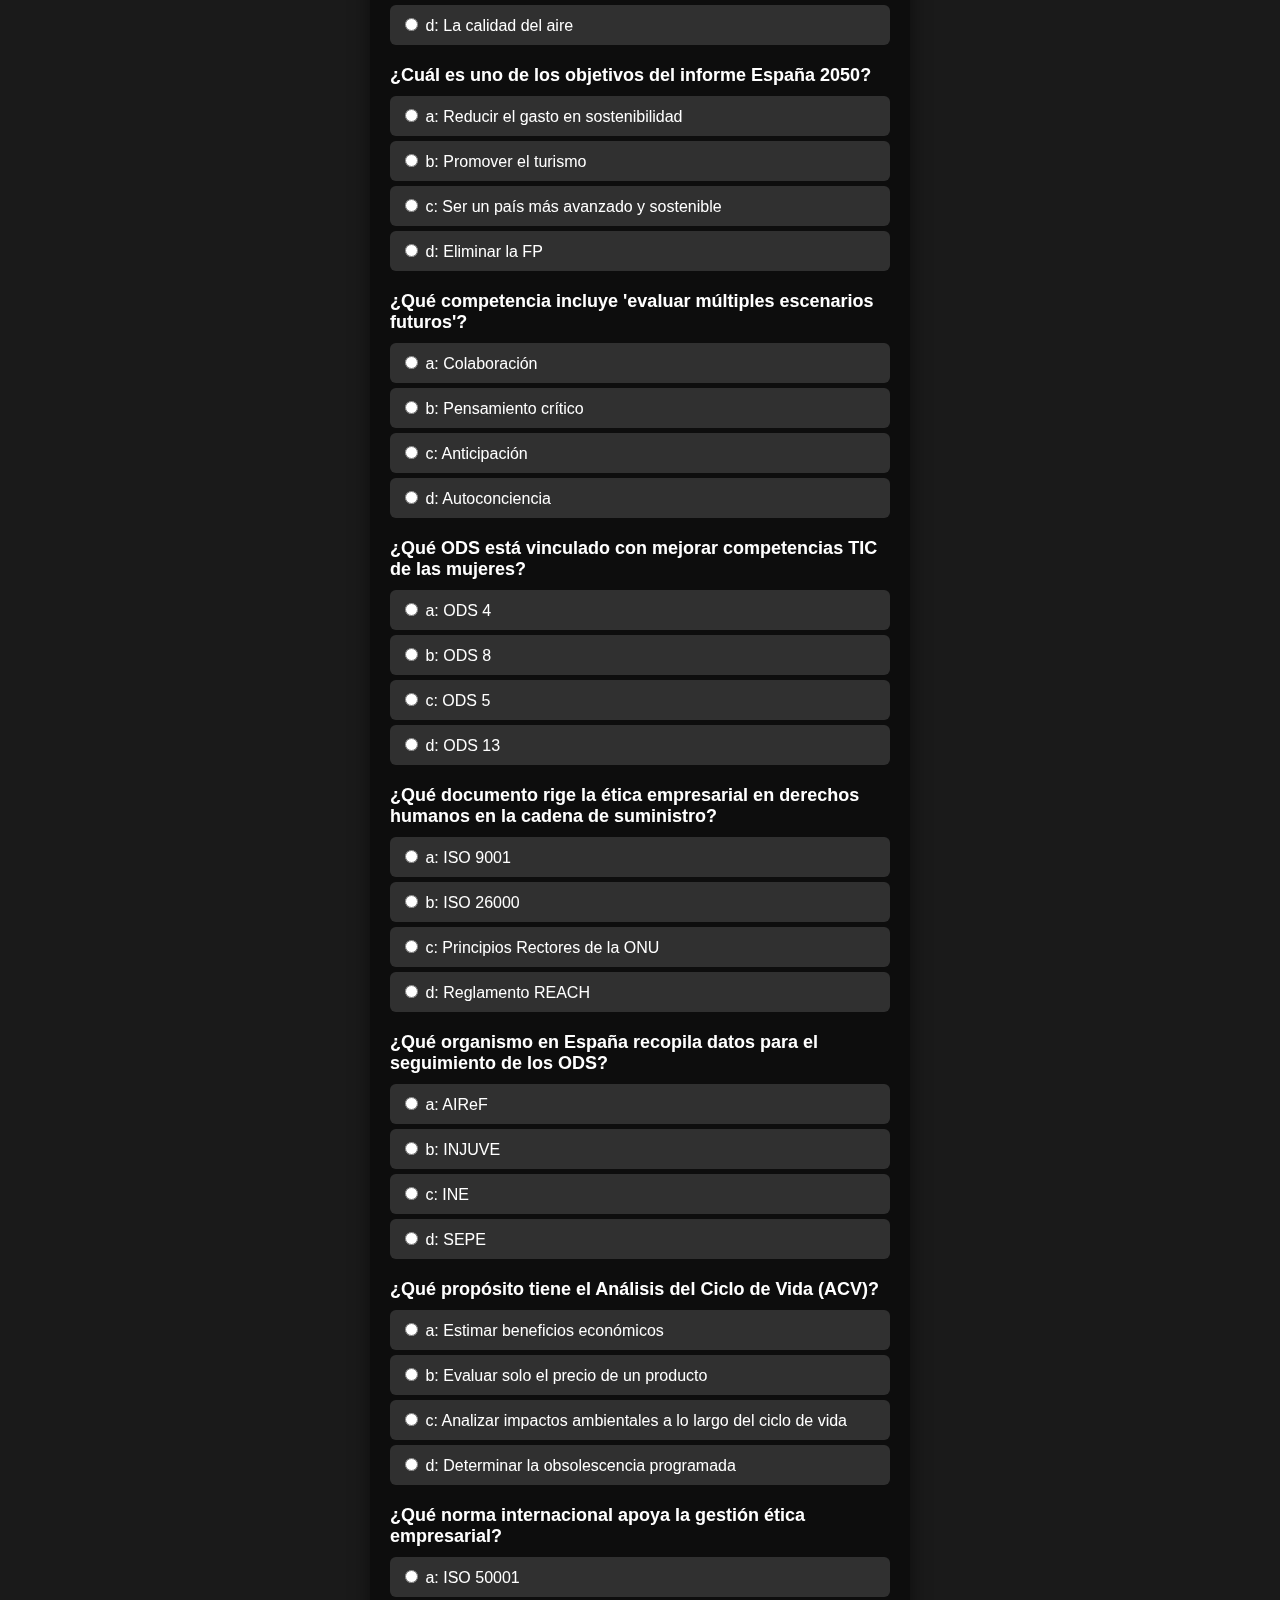
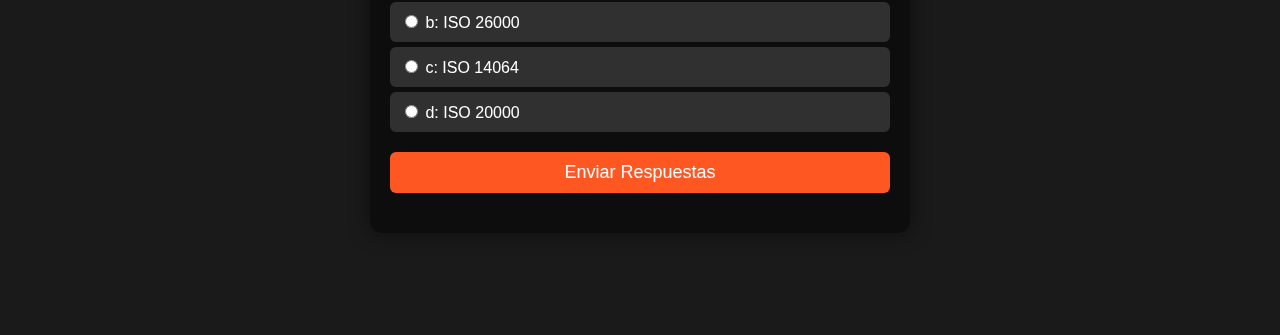
<file: T20.html>
<!DOCTYPE html>
<html lang="es">
<head>
    <meta charset="UTF-8">
    <meta name="viewport" content="width=device-width, initial-scale=1.0">
    <title>Fortalecimiento de la sostenibilidad</title>
    <link rel="stylesheet" href="./css/stylesquizz.css">
</head>
<body>
    <div id="quiz-container">
        <h1>Fortalecimiento de la sostenibilidad</h1>
        <div id="quiz"></div>
        <button id="submit">Enviar Respuestas</button>
        <div id="result" style="opacity: 0;"></div>
    </div>
    <script src="./js/T20.js"></script>
</body>
</html>
</file>
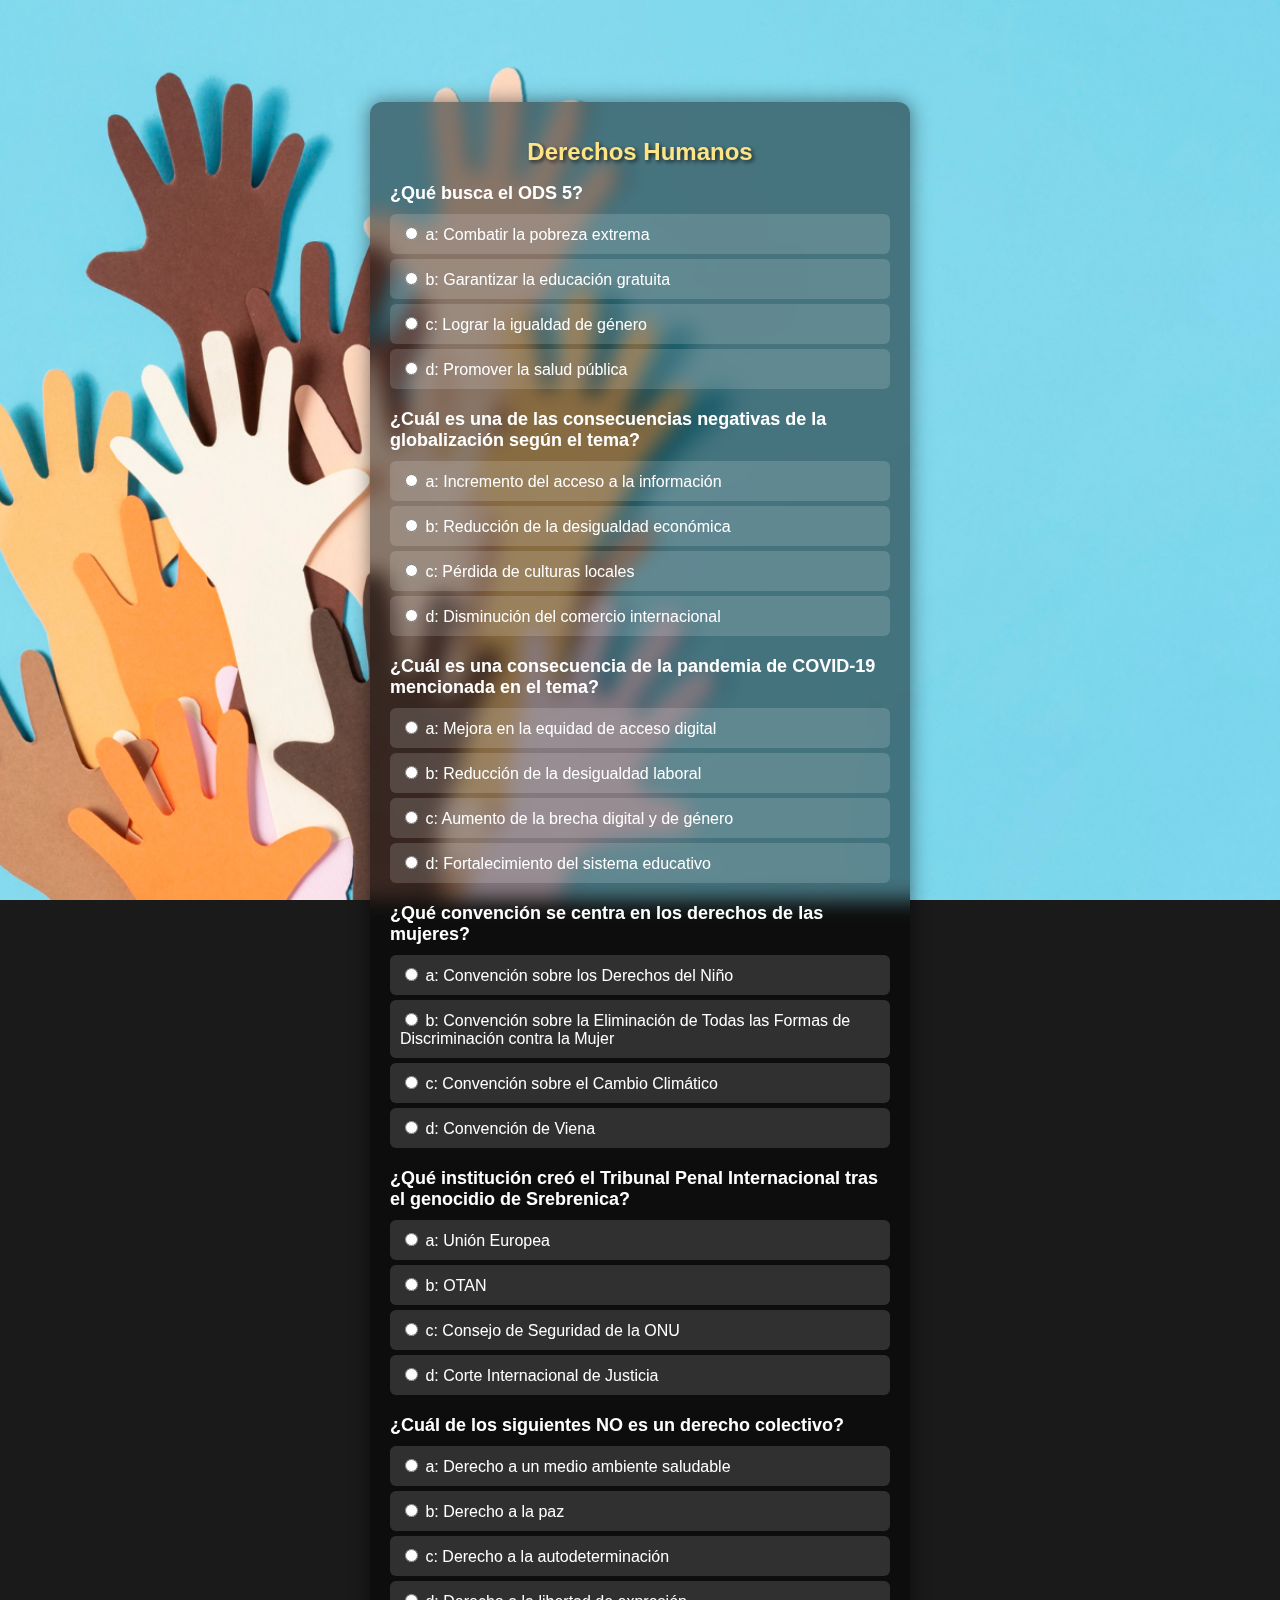
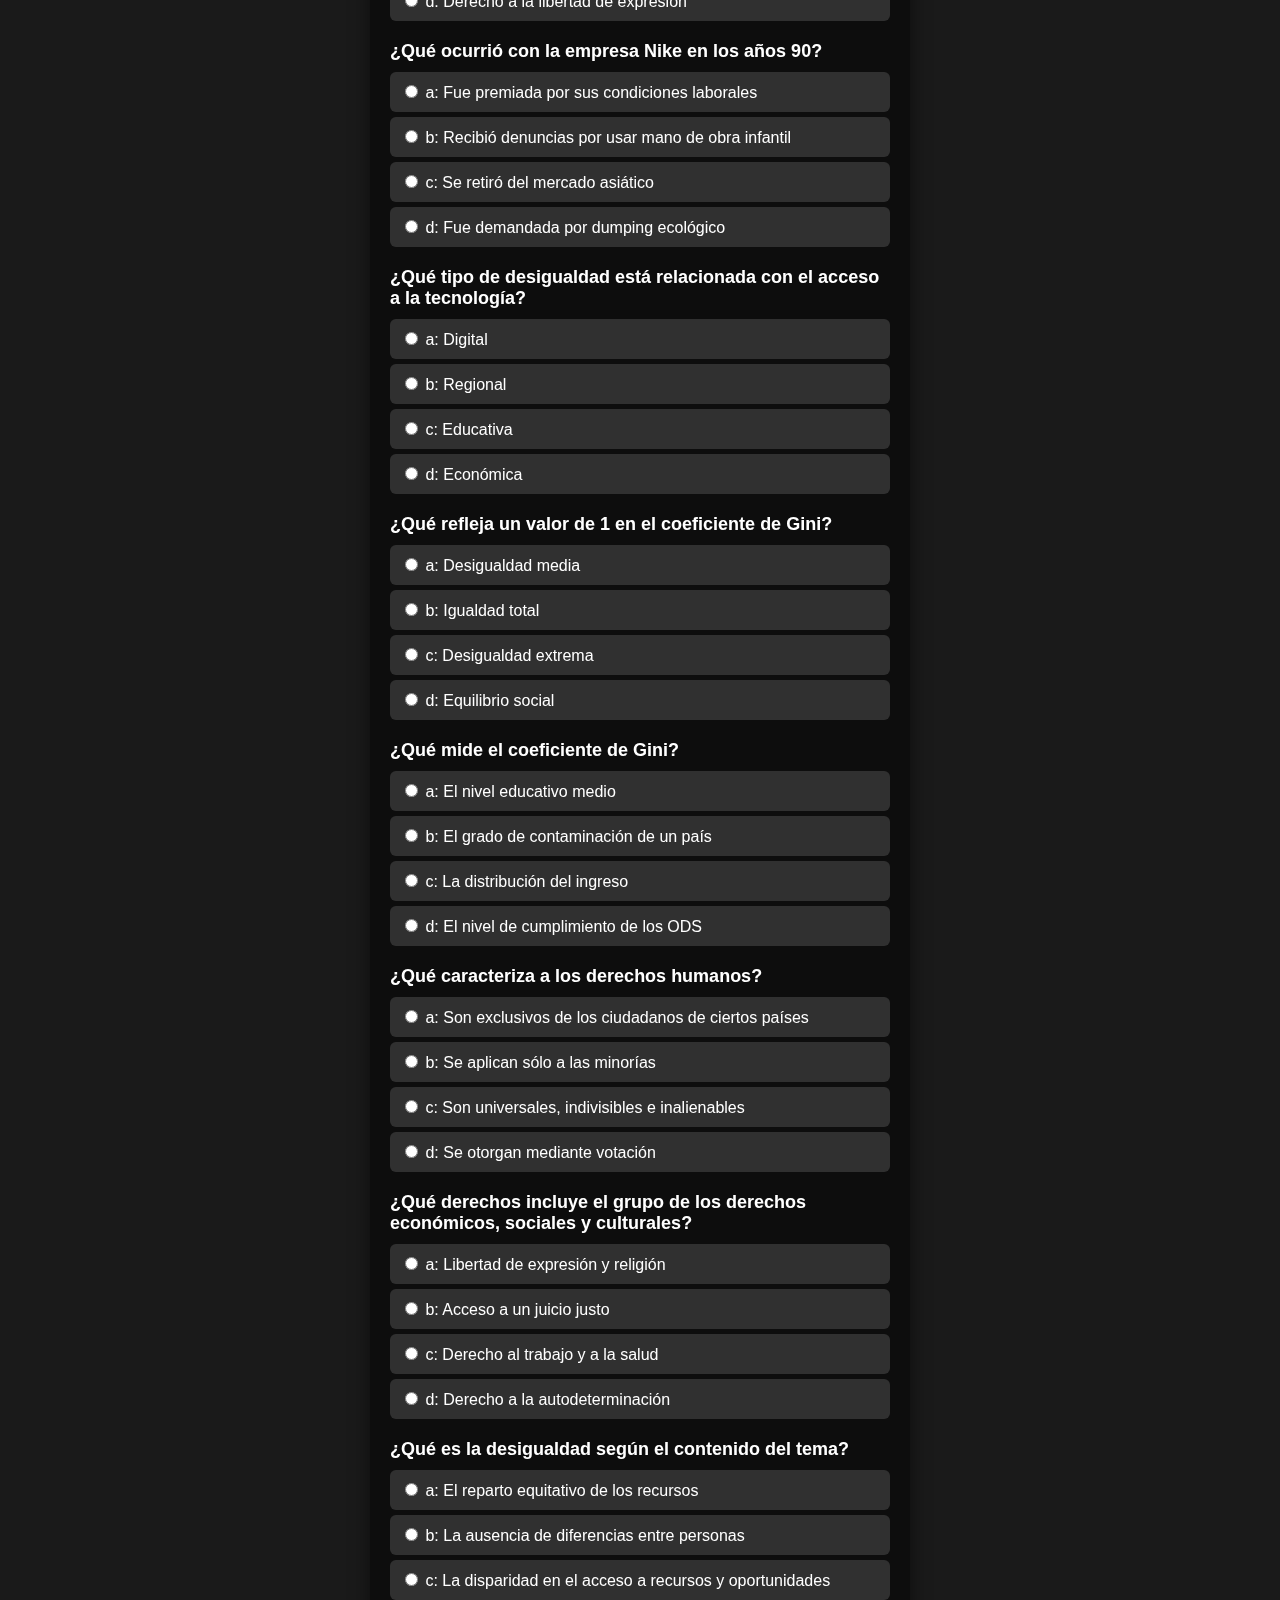
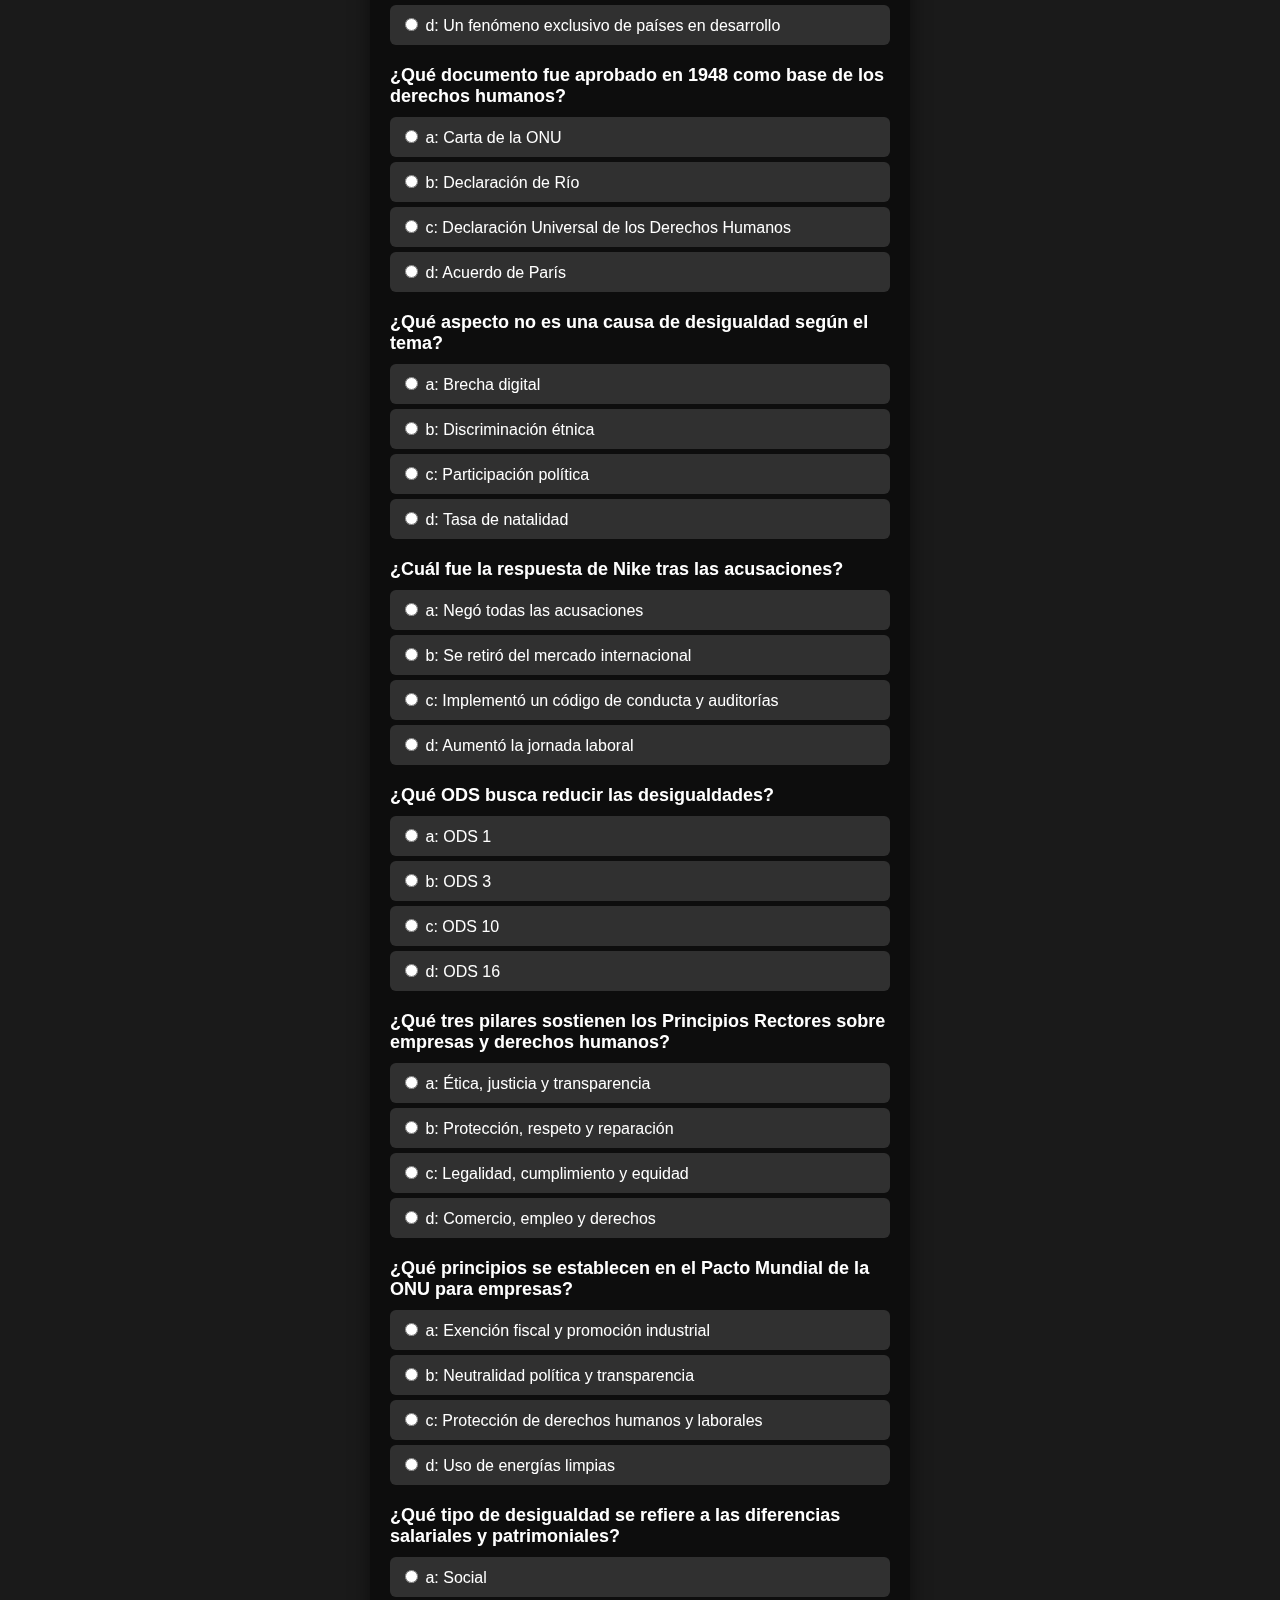
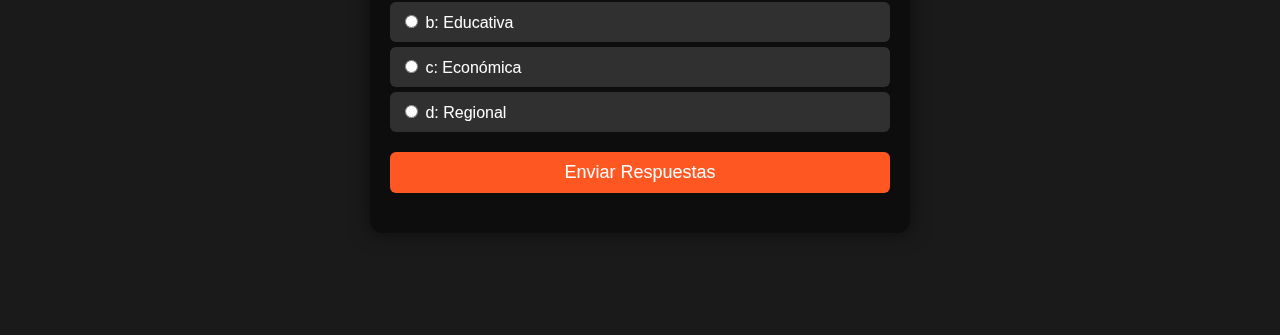
<file: tipotestalumnos10.html>
<!DOCTYPE html>
<html lang="es">
<head>
    <meta charset="UTF-8">
    <meta name="viewport" content="width=device-width, initial-scale=1.0">
    <title>Derechos Humanos</title>
    <link rel="stylesheet" href="./css/stylesquizz.css">
</head>
<body>
    <div id="quiz-container">
        <h1>Derechos Humanos</h1>
        <div id="quiz"></div>
        <button id="submit">Enviar Respuestas</button>
        <div id="result" style="opacity: 0;"></div>
    </div>
    <script src="./js/scriptalumnos10.js"></script>
</body>
</html>
</file>
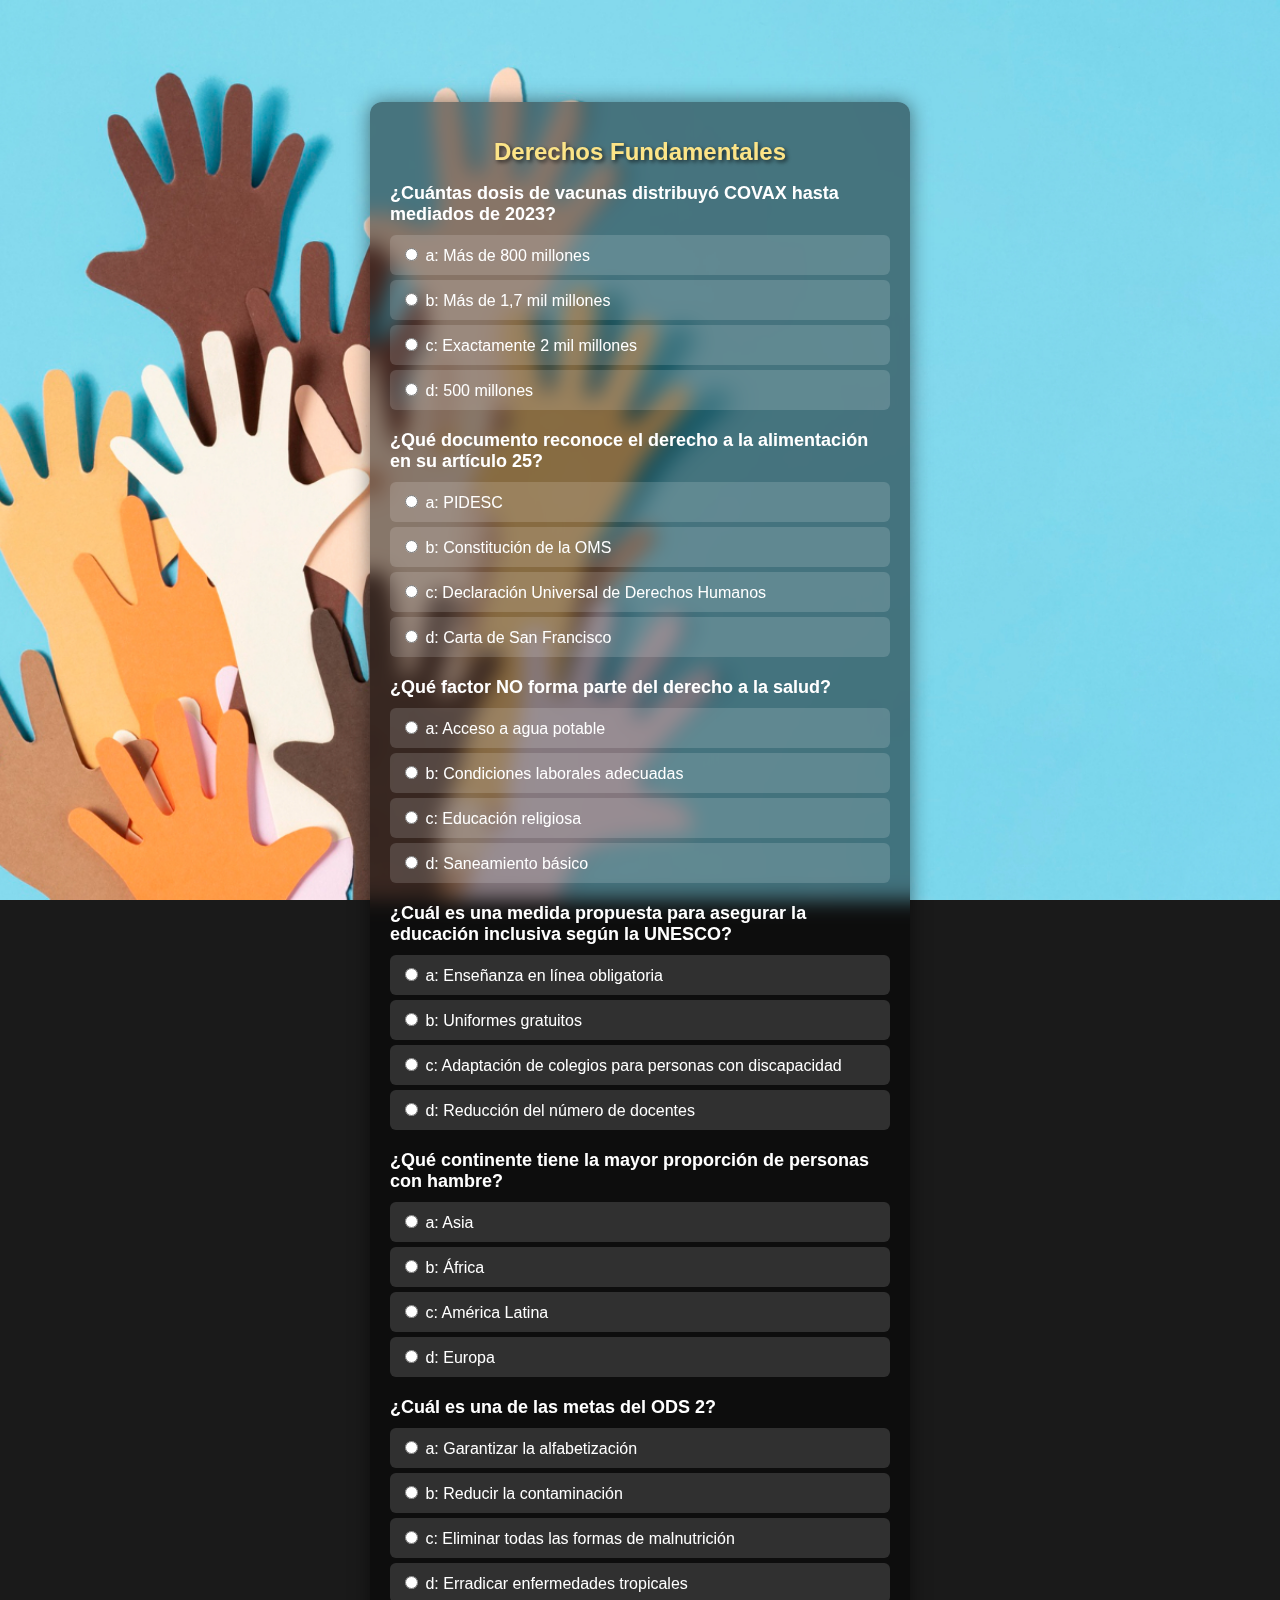
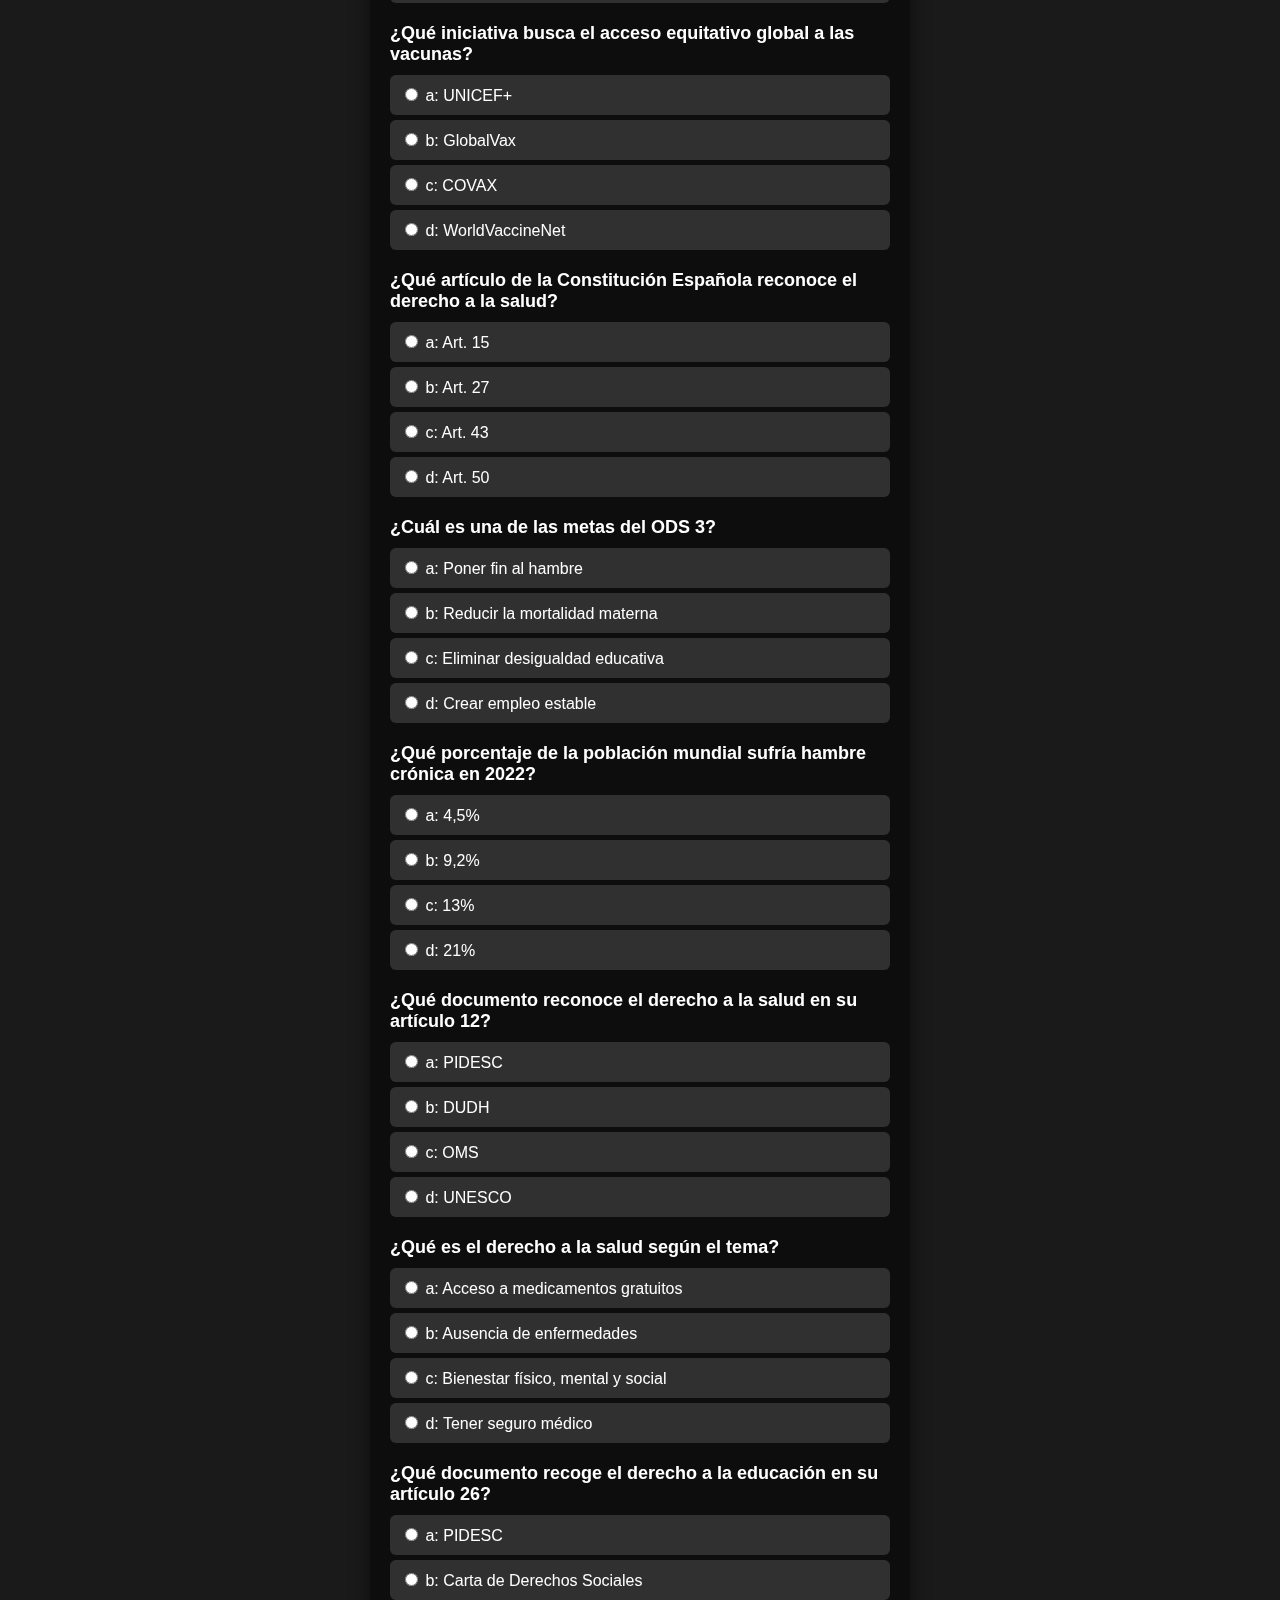
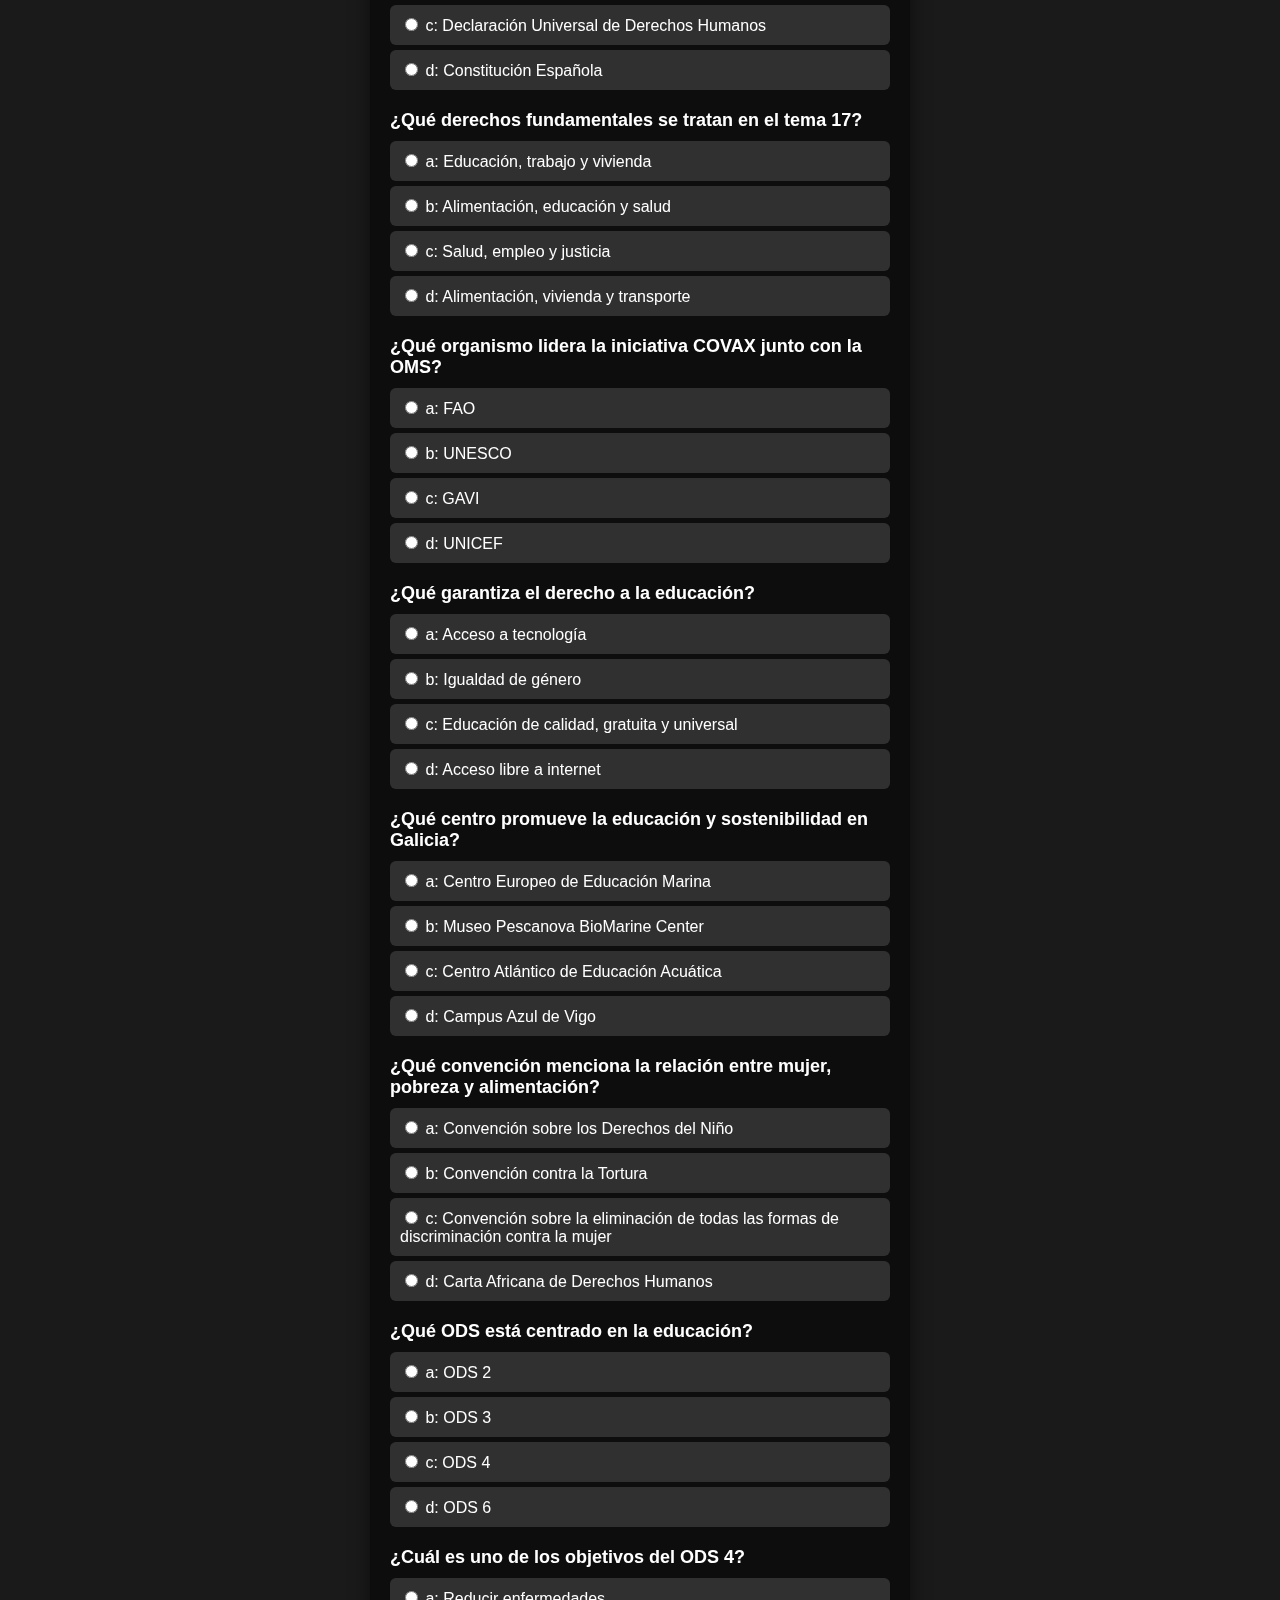
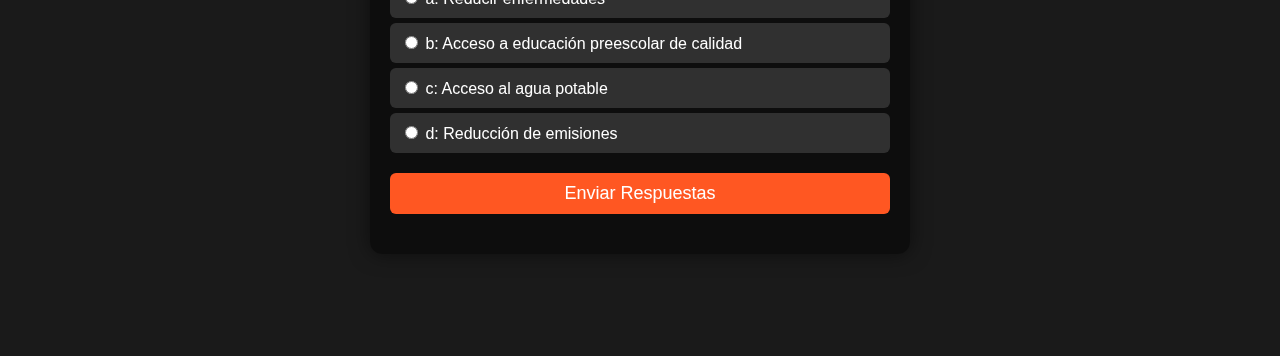
<file: tipotestalumnos40.html>
<!DOCTYPE html>
<html lang="es">
<head>
    <meta charset="UTF-8">
    <meta name="viewport" content="width=device-width, initial-scale=1.0">
    <title>Derechos Fundamentales</title>
    <link rel="stylesheet" href="./css/stylesquizz.css">
</head>
<body>
    <div id="quiz-container">
        <h1>Derechos Fundamentales</h1>
        <div id="quiz"></div>
        <button id="submit">Enviar Respuestas</button>
        <div id="result" style="opacity: 0;"></div>
    </div>
    <script src="./js/scriptalumnos40.js"></script>
</body>
</html>
</file>
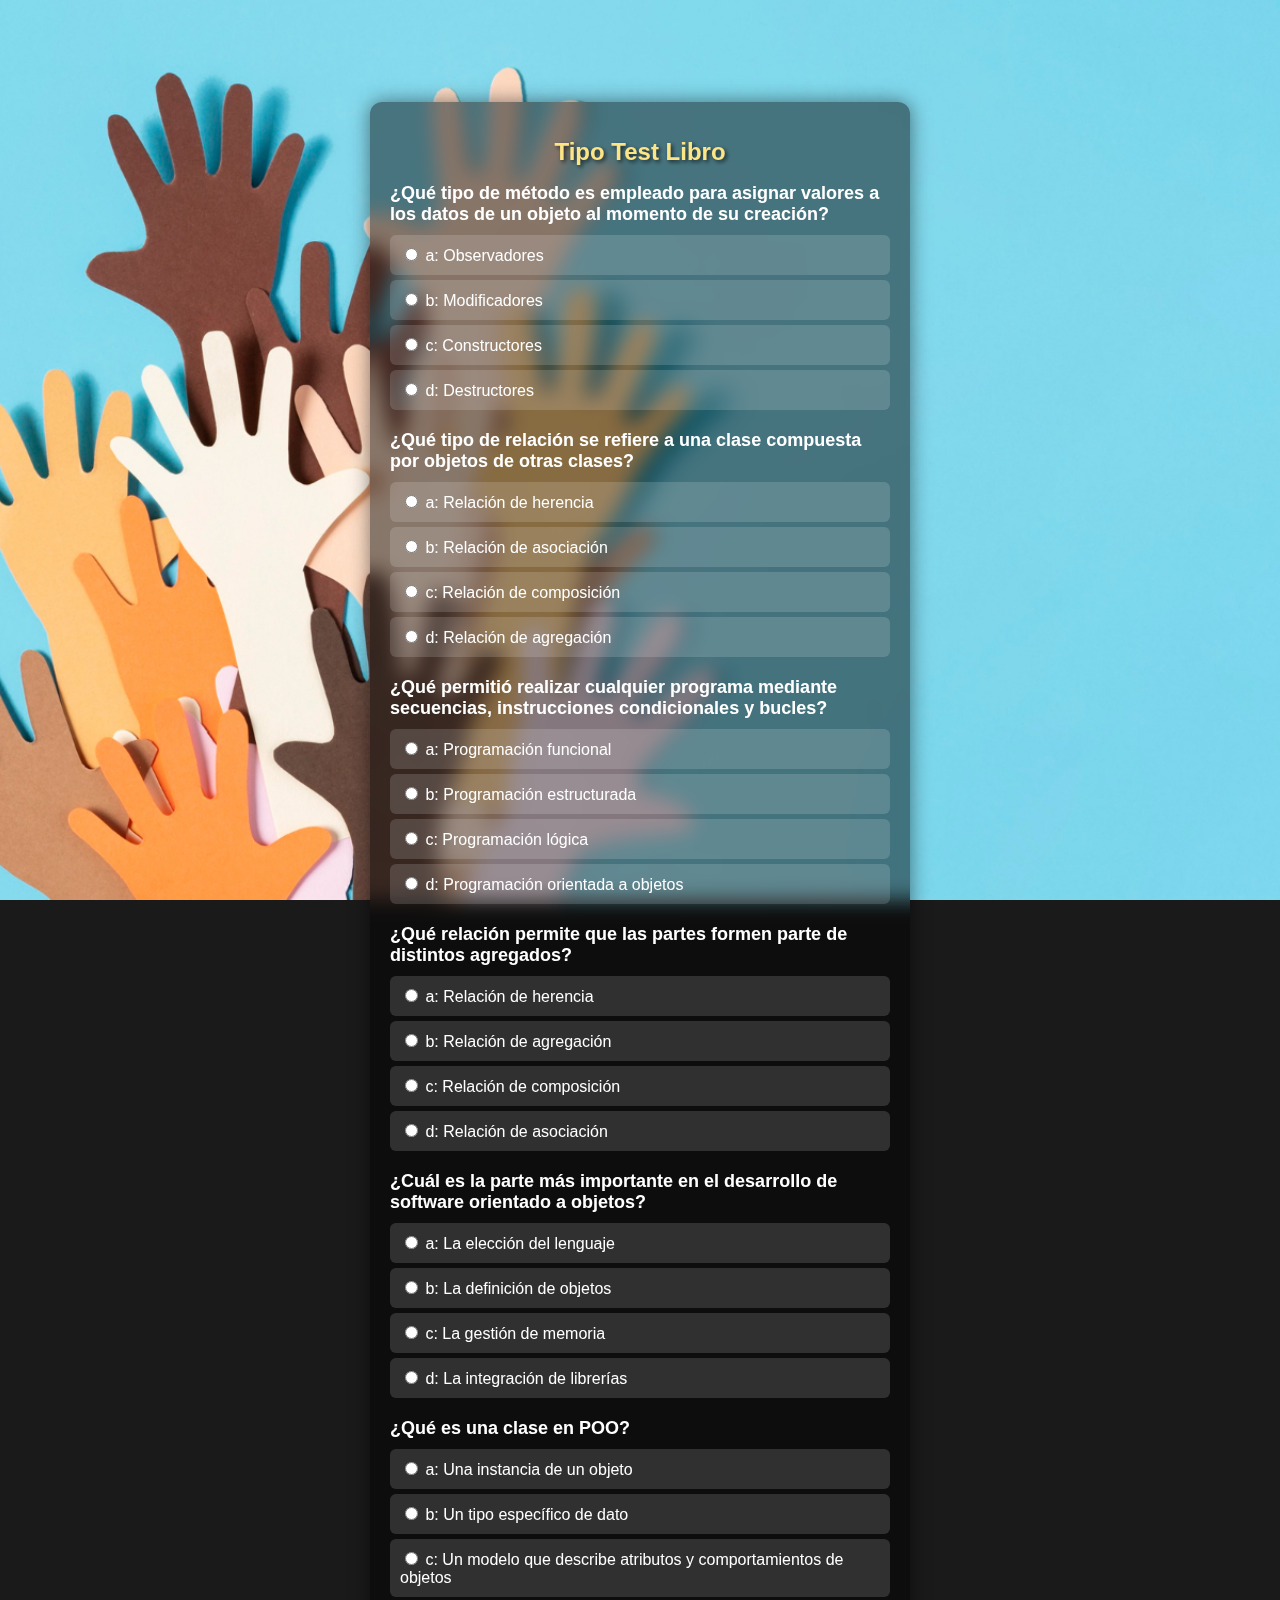
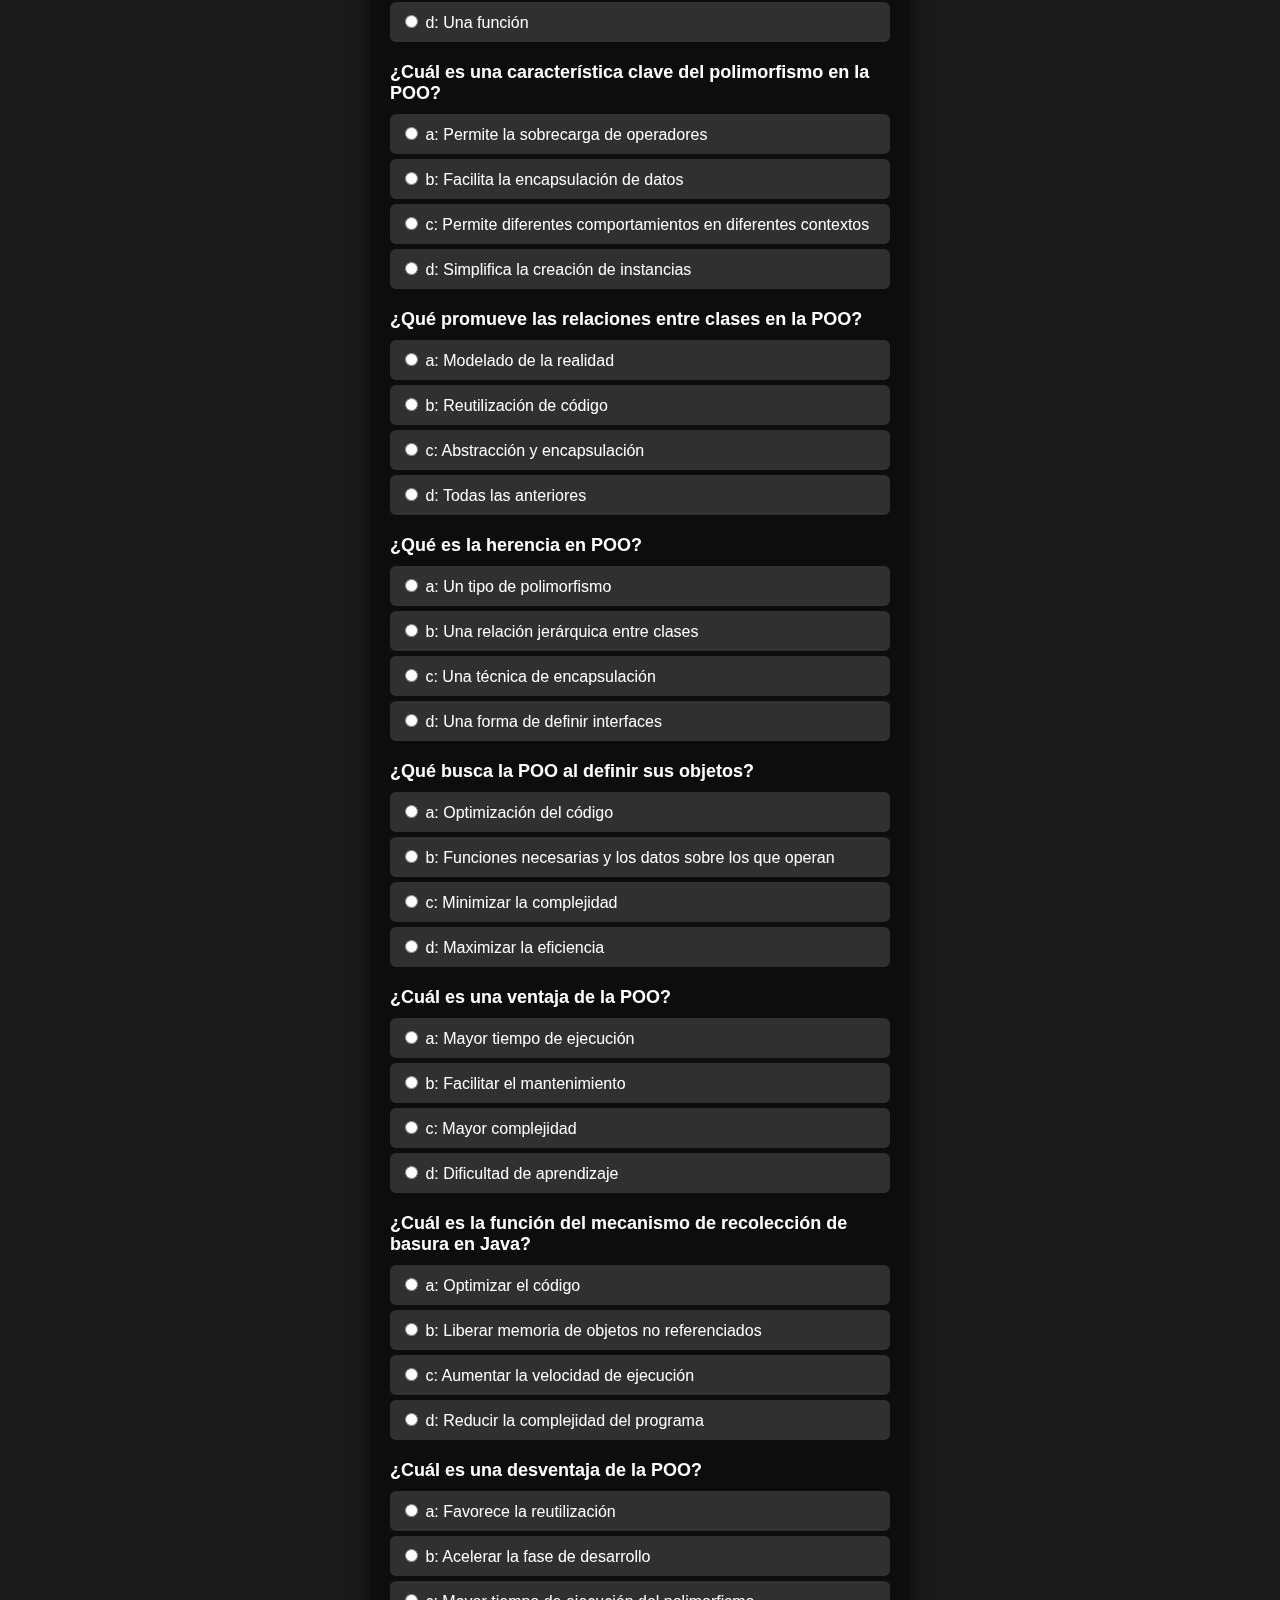
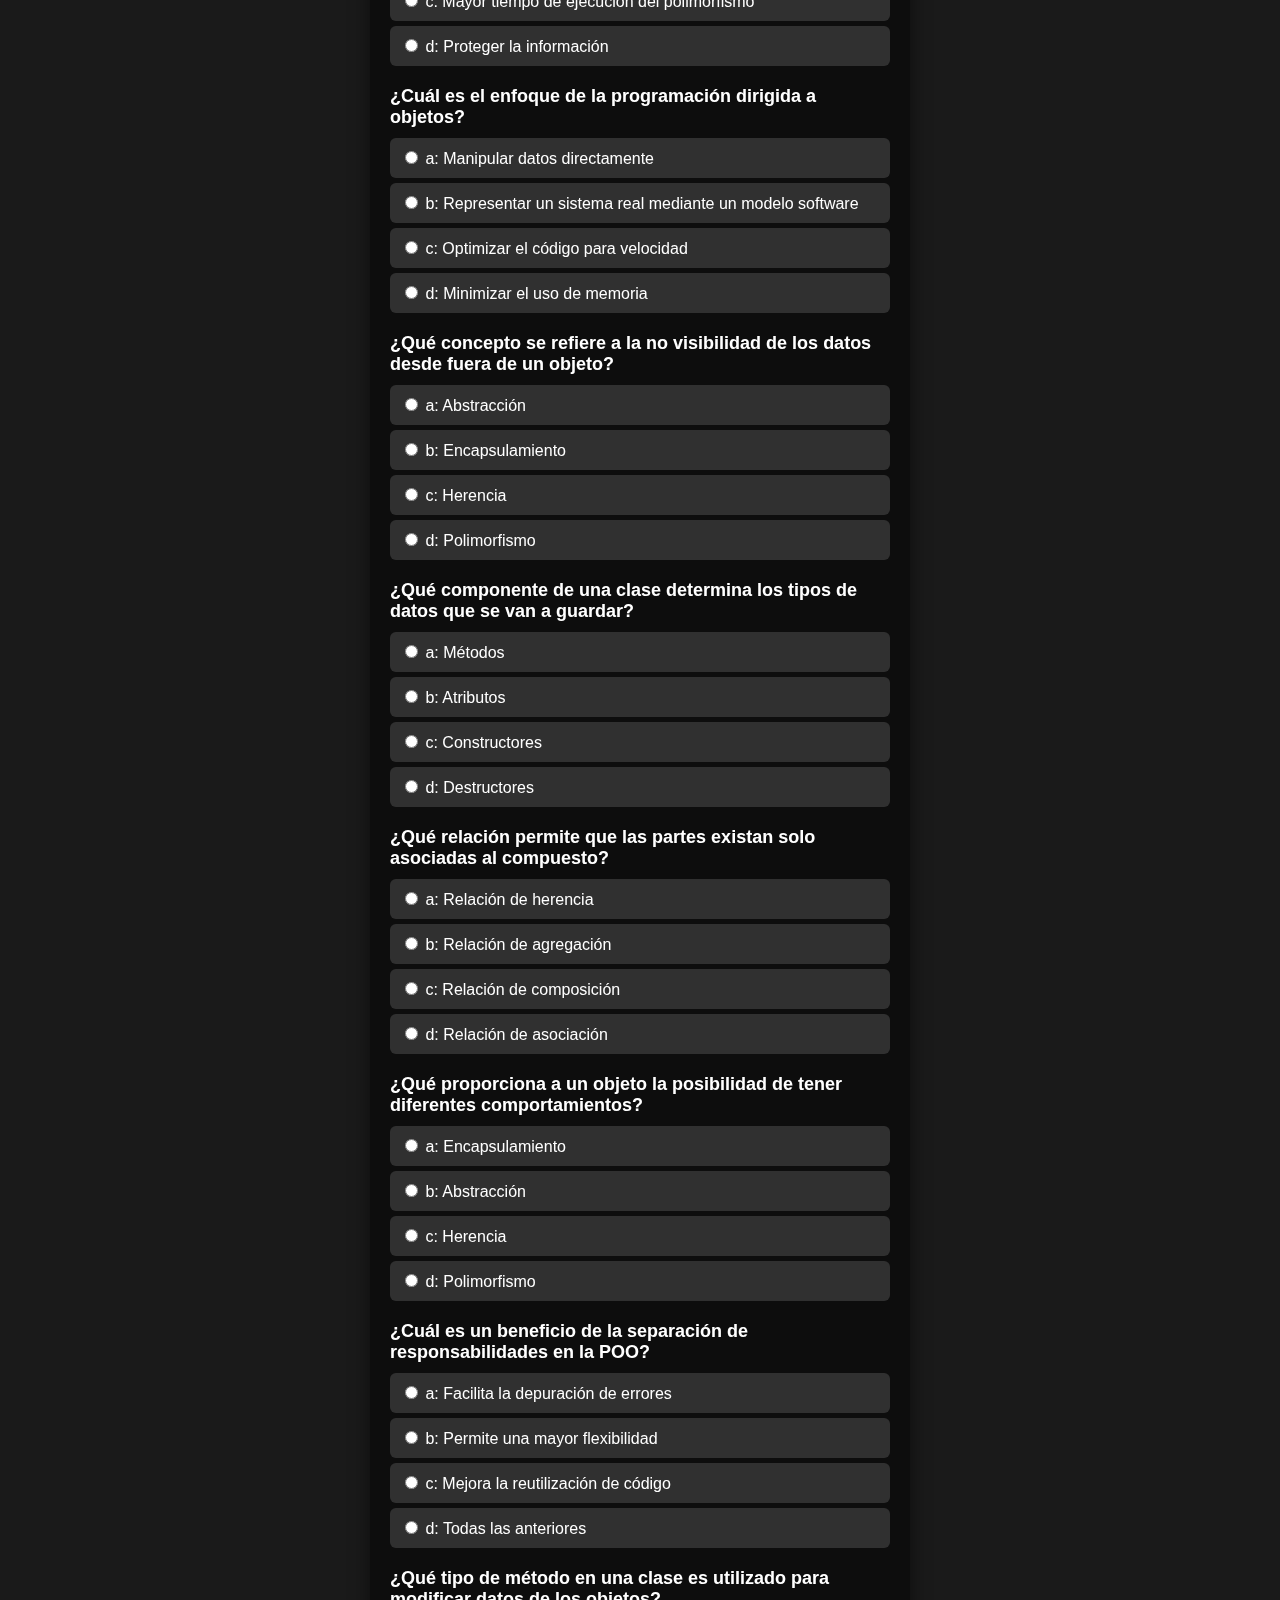
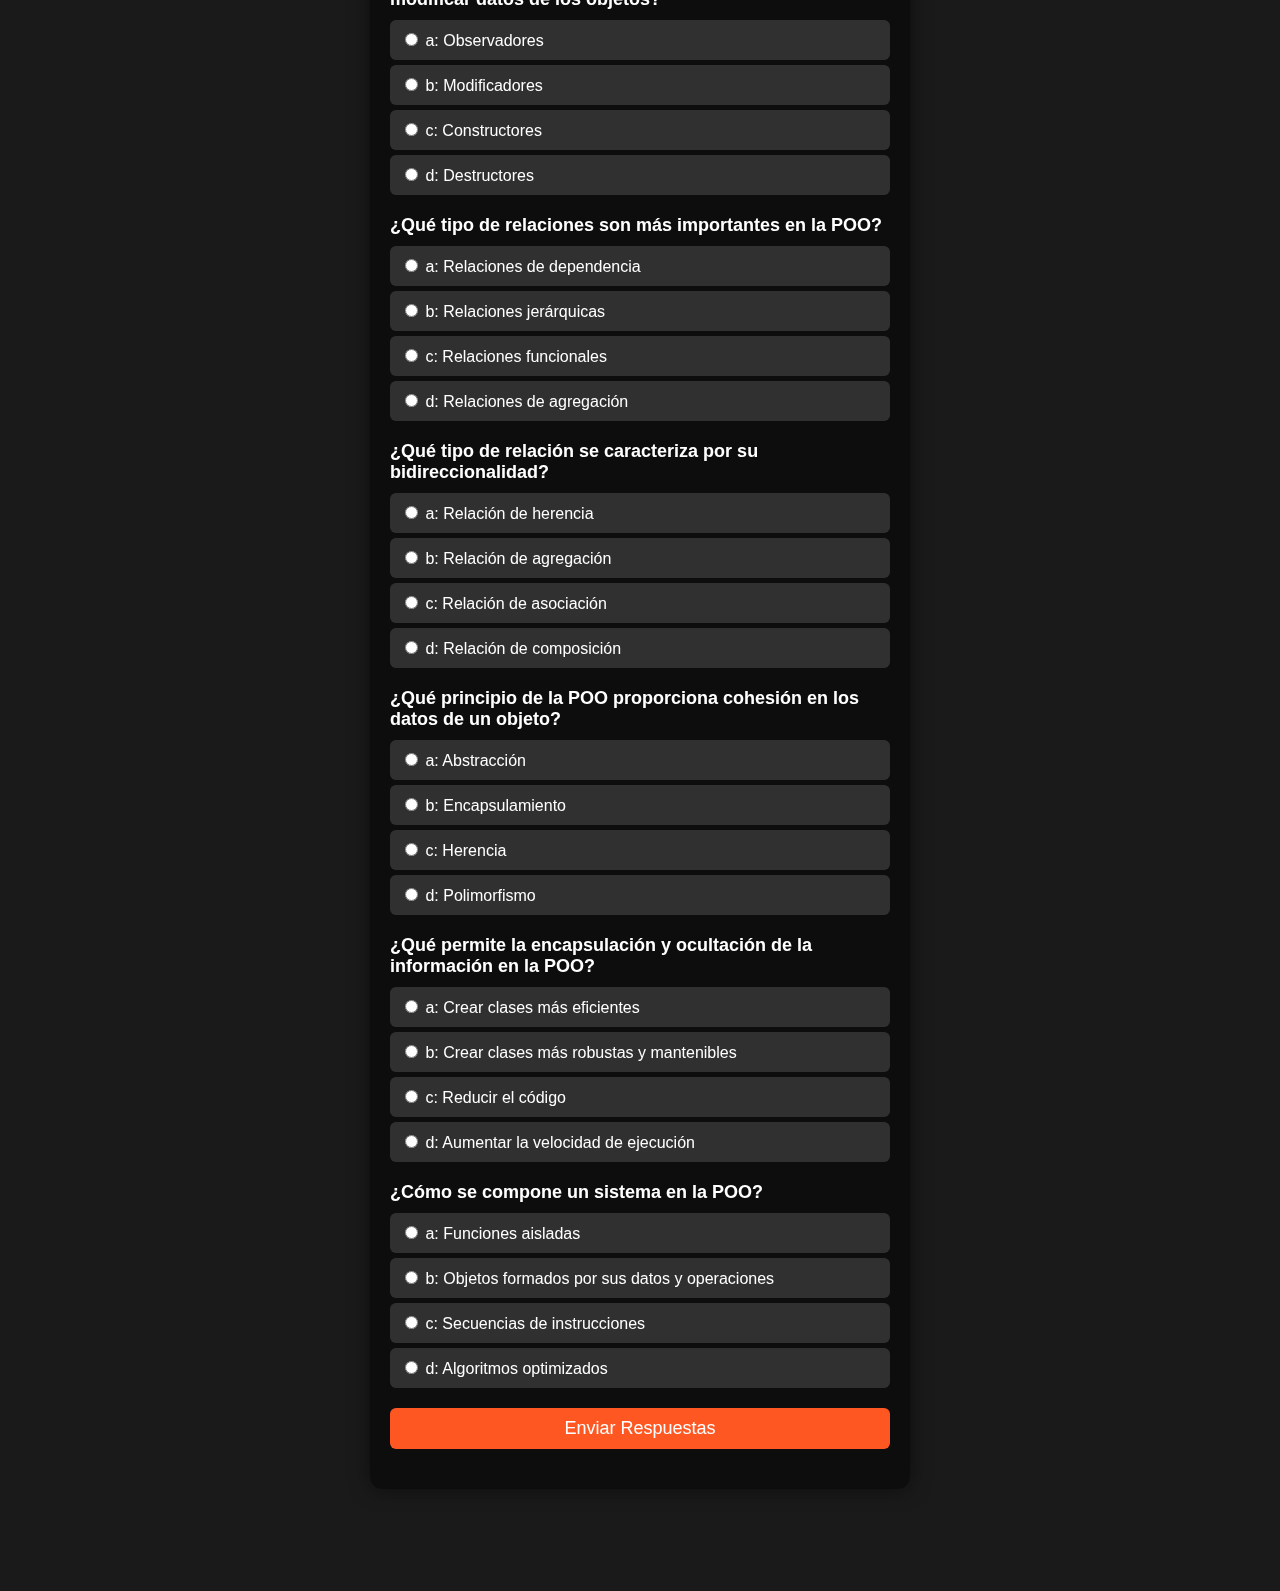
<file: tipotestlibro.html>
<!DOCTYPE html>
<html lang="es">
<head>
    <meta charset="UTF-8">
    <meta name="viewport" content="width=device-width, initial-scale=1.0">
    <title>Tipo Test Libro</title>
    <link rel="stylesheet" href="./css/stylesquizz.css">
</head>
<body>
    <div id="quiz-container">
        <h1>Tipo Test Libro</h1>
        <div id="quiz"></div>
        <button id="submit">Enviar Respuestas</button>
        <div id="result" style="opacity: 0;"></div>
    </div>
    <script src="./js/scriptlibro.js"></script>
</body>
</html>
</file>
<file: css/cssnuevo.css>
body {
    font-family: Arial, sans-serif;
    background-color: #f0f0f0;
    display: flex;
    justify-content: center;
    align-items: center;
    height: 100vh;
    margin: 0;
    background-image: url('./imagenes/SOS.jpeg');
    height:100vh;
    background-size: cover; /* Hace que la imagen cubra toda la pantalla */
    background-position: center; /* Centra la imagen */
    background-repeat:repeat; /* Evita que la imagen se repita */
    background-attachment: fixed; /* Fija la imagen al fondo */   
}

.container {
    text-align: center;
}

button {
    display: block;
    width: 200px;
    margin: 10px auto;
    padding: 15px 20px;
    font-size: 16px;
    color: #fff;
    background-color: #363636b7; 
    border: none;
    border-radius: 5px;
    cursor: pointer;
    transition: background-color 0.3s ease;
}

button:hover {
    background-color: #80817ab7;
}
</file>
<file: css/stylesquizz.css>
body {
    font-family: 'Arial', sans-serif;
    background-color: #1a1a1a;
    color: #ffffff;
    margin: 0;
    padding: 0;
    display: flex;
    justify-content: center;
    align-items: center;
    height: 100vh;
    background-image: url('./imagenes/DH.jpg'); /* Imagen de fondo */
    background-size: cover;
    background-position: center;
    background-repeat: no-repeat; /* Evita que la imagen se repita */
    background-attachment: fixed; /* Fija la imagen al fondo */  
    margin-top: auto; 
    margin-bottom: auto;
    height: auto;
}

#quiz-container {
    width: 90%; /* Cambia a un porcentaje para ser más flexible */
    max-width: 500px; /* Ancho máximo */
    padding: 20px;
    background-color: rgba(0, 0, 0, 0.466);
    border-radius: 12px;
    box-shadow: 0 0 20px rgba(0, 0, 0, 0.5);
    backdrop-filter: blur(10px);
    margin-top: 8%; 
    margin-bottom: 8%;
    height: auto;
}

h1 {
    text-align: center;
    font-size: 24px;
    color: #fce487; /* Color dorado */
    text-shadow: 2px 2px 4px rgba(0, 0, 0, 0.7);
}

.question {
    font-weight: bold;
    margin: 10px 0;
    font-size: 18px;
}

.answers {
    margin-bottom: 20px;
}

label {
    display: block;
    margin: 5px 0;
    padding: 10px;
    background-color: rgba(255, 255, 255, 0.144);
    border-radius: 6px;
    cursor: pointer;
    transition: background-color 0.3s;
}

label:hover {
    background-color: rgba(255, 255, 255, 0.2);
}

button {
    width: 100%;
    padding: 10px;
    background-color: #ff5722; /* Color naranja */
    border: none;
    border-radius: 6px;
    color: white;
    font-size: 18px;
    cursor: pointer;
    transition: background-color 0.3s;
}

button:hover {
    background-color: #e64a19; /* Color naranja más oscuro al pasar el mouse */
}

#result {
    font-size: 20px;
    margin-top: 20px;
    text-align: center;
}

/* Media Queries para Responsividad */
@media (max-width: 768px) {
    body {
        background-size: cover; /* Asegura que la imagen cubra toda la pantalla */
    }
    h1 {
        font-size: 22px;
    }
    .question {
        font-size: 16px;
    }
    button {
        font-size: 16px;
    }
}

@media (max-width: 480px) {
    body {
        background-size: cover; /* Asegura que la imagen cubra toda la pantalla */
    }
    h1 {
        font-size: 20px;
    }
    .question {
        font-size: 14px;
    }
    button {
        padding: 8px;
        font-size: 14px;
    }
    #quiz-container {
        padding: 10px;
    }
}

.correct-text {
    color: green; /* Color verde para respuestas correctas */
}

.incorrect-text {
    color: red; /* Color rojo para respuestas incorrectas */
}
</file>
